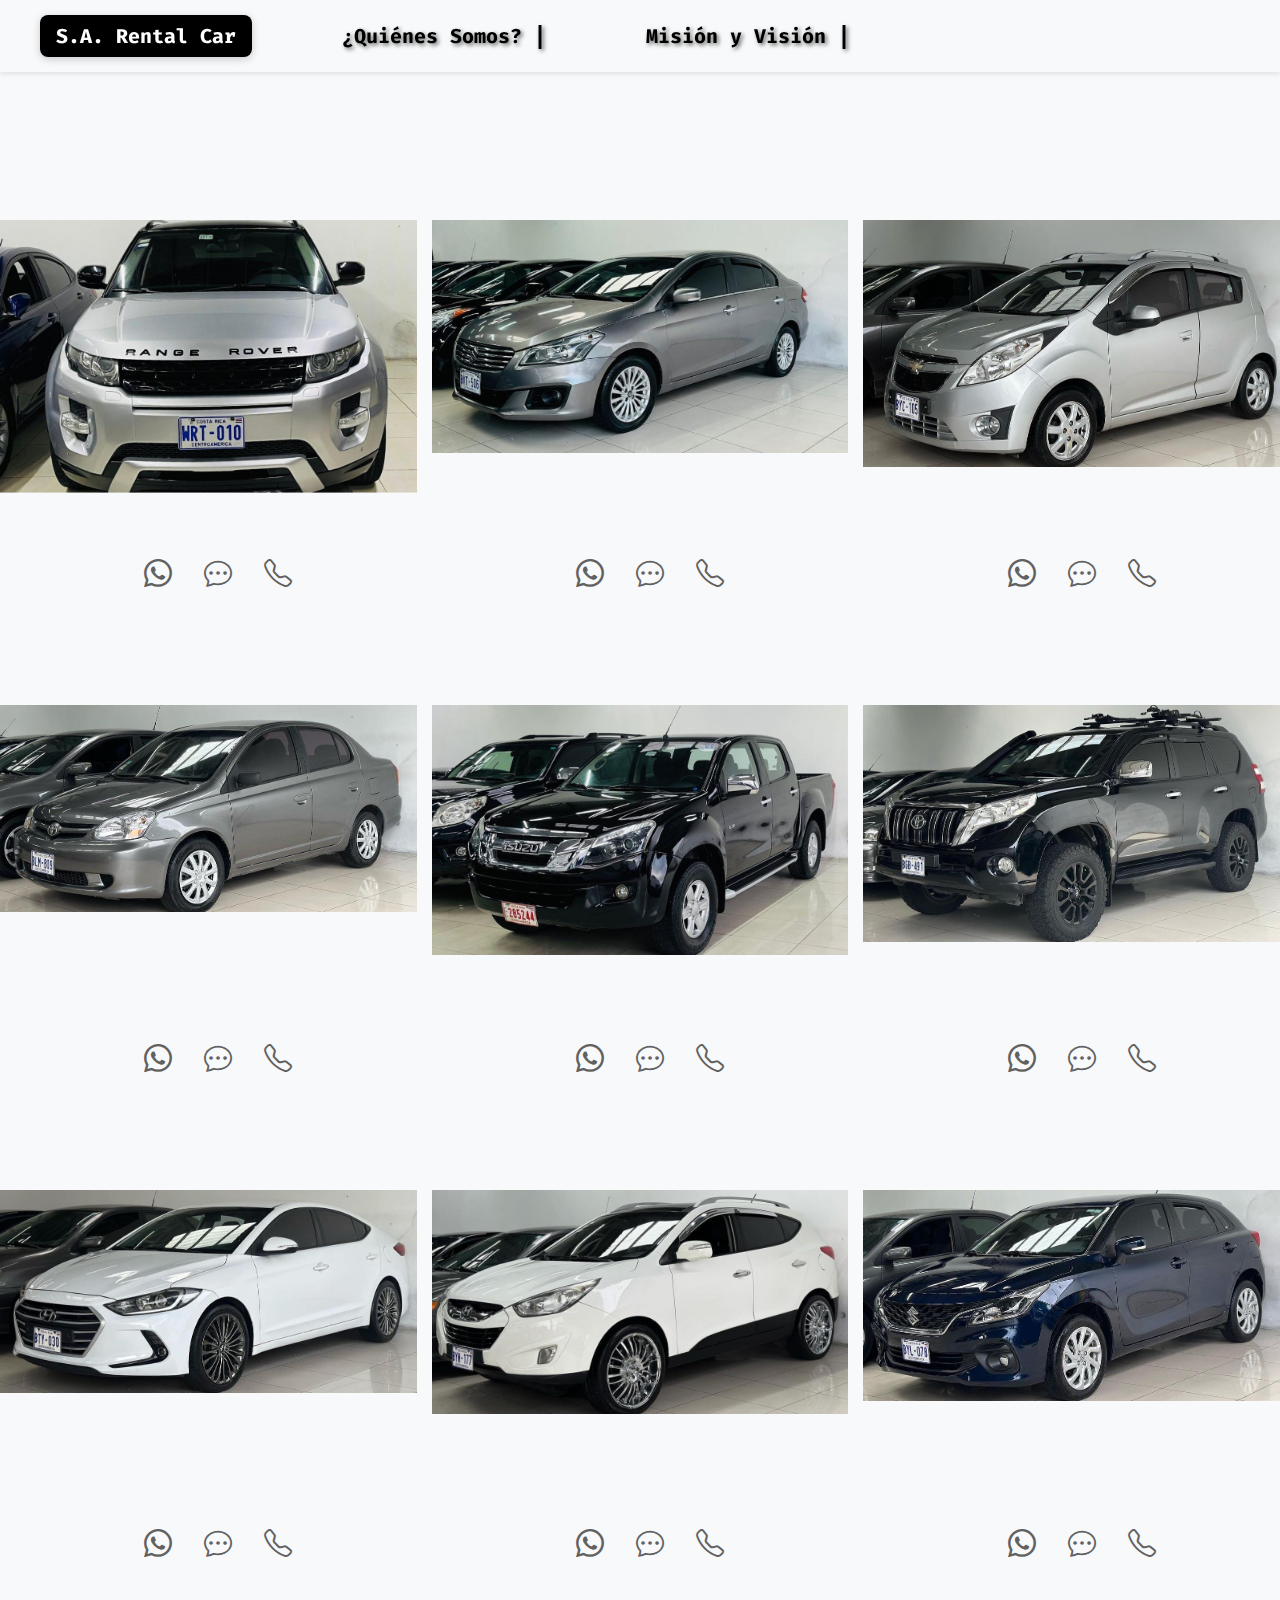
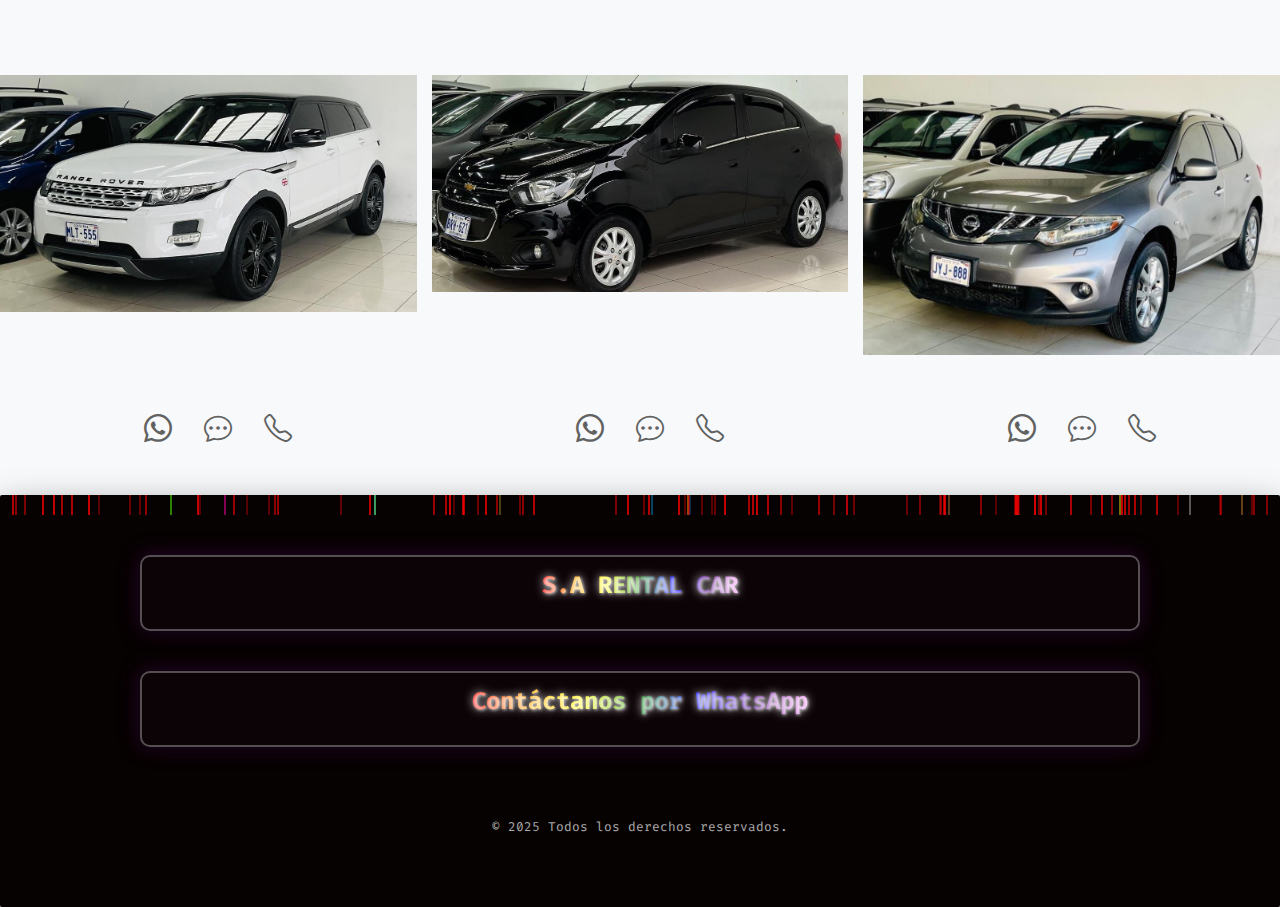
<file: index.html>
<!DOCTYPE html>
<html lang="es">
<head>
    <meta charset="UTF-8">
    <meta name="viewport" content="width=device-width, initial-scale=1.0">
    <meta name="description" content="S.A. RENTAL CAR">
    <title>S.A. RENTAL CAR</title>

    <!-- Bootstrap Icons -->
    <link href="https://cdn.jsdelivr.net/npm/bootstrap-icons@1.10.0/font/bootstrap-icons.css" rel="stylesheet">
    <!-- Bootstrap CSS -->
    <link href="https://cdn.jsdelivr.net/npm/bootstrap@5.3.0/dist/css/bootstrap.min.css" rel="stylesheet">
    <!-- Google Fonts - Fira Code -->
    <link href="https://fonts.googleapis.com/css2?family=Fira+Code:wght@400;700&display=swap" rel="stylesheet">
    <!-- Estilos personalizados -->
    <link rel="stylesheet" href="styles.css">
    <link href="https://cdn.jsdelivr.net/npm/bootstrap-icons/font/bootstrap-icons.css" rel="stylesheet">
</head>
<body>

    <section class="principal">
        <header class="navbar">
            <nav>
                <ul>
                    <li class="special-link"><a href="#">S.A. Rental Car</a></li>
                    <li><a href="./¿Quiénes Somos/index.html">¿Quiénes Somos? |</a></li>
                    <li><a href="./Misión y Visión/index.html">Misión y Visión |</a></li>
                </ul>
            </nav>
        </header>
    
        <div class="content">
            <!-- Aquí va el contenido de tu página -->
        </div>
    </section>
    
    <section class="gallery">
        <!-- Contenedor para la imagen 1 -->
        <div class="gallery-item">
            <a href="enlace1/enlace1.html">
                <picture>
                    <source srcset="images/coding.webp" type="image/webp">
                    <img src="images/coding.webp" alt="Imagen 1" class="img-fluid">
                </picture>
                <div class="overlay">
                    <h2>RANGE ROVER</h2>
                </div>
                <div class="social-icons">
                    <a href="https://api.whatsapp.com/send?phone=50662458344&text=¡Hola,%20quiero%20alquilar%20un%20carro!" target="_blank" class="social-icon">
                        <i class="bi bi-whatsapp"></i>
                    </a>
                    <a href="sms:+50662458344?body=¡Hola,%20quiero%20alquilar%20un%20carro!" class="social-icon">
                        <i class="bi bi-chat-dots"></i>
                    </a>
                    <a href="tel:+50662458344" class="social-icon">                      
                        <i class="bi bi-telephone"></i>
                    </a>
                </div>
            </a>
        </div>
    
        <!-- Contenedor para la imagen 2 -->
        <div class="gallery-item">
            <a href="enlace2/enlace1.html">
                <picture>
                    <source srcset="images/edificio2.webp" type="image/webp">
                    <img src="images/edificio2.webp" alt="Imagen 2" class="img-fluid">
                </picture>
                <div class="overlay">
                    <h2>SUZUKI CIAZ</h2>
                </div>
                <div class="social-icons">
                    <a href="" target="_blank" class="social-icon">
                        <i class="bi bi-whatsapp"></i>
                    </a>
                    <a href="sms:+50662458344?body=¡Hola,%20quiero%20alquilar%20un%20carro!" class="social-icon">
                        <i class="bi bi-chat-dots"></i>
                    </a>
                    <a href="tel:+50662458344" class="social-icon">                      
                        <i class="bi bi-telephone"></i>
                    </a>
                </div>
            </a>
        </div>

        <!-- Contenedor para la imagen 3 -->
        <div class="gallery-item">
            <a href="enlace3/enlace1.html">
                <picture>
                    <source srcset="images/edificio3.webp" type="image/webp">
                    <img src="images/edificio3.webp" alt="Imagen 3" class="img-fluid">
                </picture>
                <div class="overlay">
                    <h2>CHEVROLET SPARK</h2>
                </div>
                <div class="social-icons">
                    <a href="https://api.whatsapp.com/send?phone=50662458344&text=¡Hola,%20quiero%20alquilar%20un%20carro!" target="_blank" class="social-icon">
                        <i class="bi bi-whatsapp"></i>
                    </a>
                    <a href="sms:+50662458344?body=¡Hola,%20quiero%20alquilar%20un%20carro!" class="social-icon">
                        <i class="bi bi-chat-dots"></i>
                    </a>
                    <a href="tel:+50662458344" class="social-icon">                      
                        <i class="bi bi-telephone"></i>
                    </a>
                </div>
            </a>
        </div>

        <!-- Contenedor para la imagen 4 -->
        <div class="gallery-item">
            <a href="enlace4/enlace1.html">
                <picture>
                    <source srcset="images/edificio4.webp" type="image/webp">
                    <img src="images/edificio4.webp" alt="Imagen 4" class="img-fluid">
                </picture>
                <div class="overlay">
                    <h2>TOYOTA HECHO</h2>
                </div>
                <div class="social-icons">
                    <a href="https://api.whatsapp.com/send?phone=50662458344&text=¡Hola,%20quiero%20alquilar%20un%20carro!" target="_blank" class="social-icon">
                        <i class="bi bi-whatsapp"></i>
                    </a>
                    <a href="sms:+50662458344?body=¡Hola,%20quiero%20alquilar%20un%20carro!" class="social-icon">
                        <i class="bi bi-chat-dots"></i>
                    </a>
                    <a href="tel:+50662458344" class="social-icon">                      
                        <i class="bi bi-telephone"></i>
                    </a>
                </div>
            </a>
        </div>

        <!-- Contenedor para la imagen 5 -->
        <div class="gallery-item">
            <a href="enlace5/enlace1.html">
                <picture>
                    <source srcset="images/edificio5.webp" type="image/webp">
                    <img src="images/edificio5.webp" alt="Imagen 5" class="img-fluid">
                </picture>
                <div class="overlay">
                    <h2>ISUZU DMAX</h2>
                </div>
                <div class="social-icons">
                    <a href="https://api.whatsapp.com/send?phone=50662458344&text=¡Hola,%20quiero%20alquilar%20un%20carro!" target="_blank" class="social-icon">
                        <i class="bi bi-whatsapp"></i>
                    </a>
                    <a href="sms:+50662458344?body=¡Hola,%20quiero%20alquilar%20un%20carro!" class="social-icon">
                        <i class="bi bi-chat-dots"></i>
                    </a>
                    <a href="tel:+50662458344" class="social-icon">                      
                        <i class="bi bi-telephone"></i>
                    </a>
                </div>
            </a>
        </div>

        <!-- Contenedor para la imagen 6 -->
        <div class="gallery-item">
            <a href="enlace6/enlace1.html">
                <picture>
                    <source srcset="images/edificio6.webp" type="image/webp">
                    <img src="images/edificio6.webp" alt="Imagen 6" class="img-fluid">
                </picture>
                <div class="overlay">
                    <h2>TOYOTA LANDCRUISER</h2>
                </div>
                <div class="social-icons">
                    <a href="https://api.whatsapp.com/send?phone=50662458344&text=¡Hola,%20quiero%20alquilar%20un%20carro!" target="_blank" class="social-icon">
                        <i class="bi bi-whatsapp"></i>
                    </a>
                    <a href="sms:+50662458344?body=¡Hola,%20quiero%20alquilar%20un%20carro!" class="social-icon">
                        <i class="bi bi-chat-dots"></i>
                    </a>
                    <a href="tel:+50662458344" class="social-icon">                      
                        <i class="bi bi-telephone"></i>
                    </a>
                </div>
            </a>
        </div>

        <!-- Contenedor para la imagen 7 -->
        <div class="gallery-item">
            <a href="enlace7/enlace1.html">
                <picture>
                    <source srcset="images/edificio7.webp" type="image/webp">
                    <img src="images/edificio7.webp" alt="Imagen 7" class="img-fluid">
                </picture>
                <div class="overlay">
                    <h2>HYUNDAI ELANTRA</h2>
                </div>
                <div class="social-icons">
                    <a href="https://api.whatsapp.com/send?phone=50662458344&text=¡Hola,%20quiero%20alquilar%20un%20carro!" target="_blank" class="social-icon">
                        <i class="bi bi-whatsapp"></i>
                    </a>
                    <a href="sms:+50662458344?body=¡Hola,%20quiero%20alquilar%20un%20carro!" class="social-icon">
                        <i class="bi bi-chat-dots"></i>
                    </a>
                    <a href="tel:50662458344" class="social-icon">                      
                        <i class="bi bi-telephone"></i>
                    </a>
                </div>
            </a>
        </div>

        <!-- Contenedor para la imagen 8 -->
        <div class="gallery-item">
            <a href="enlace8/enlace1.html">
                <picture>
                    <source srcset="images/edificio8.webp" type="image/webp">
                    <img src="images/edificio8.webp" alt="Imagen 8" class="img-fluid">
                </picture>
                <div class="overlay">
                    <h2>HYUNDAI TUCSON</h2>
                </div>
                <div class="social-icons">
                    <a href="https://api.whatsapp.com/send?phone=50662458344&text=¡Hola,%20quiero%20alquilar%20un%20carro!" target="_blank" class="social-icon">
                        <i class="bi bi-whatsapp"></i>
                    </a>
                    <a href="sms:+50662458344?body=¡Hola,%20quiero%20alquilar%20un%20carro!" class="social-icon">
                        <i class="bi bi-chat-dots"></i>
                    </a>
                    <a href="tel:+50662458344" class="social-icon">                      
                        <i class="bi bi-telephone"></i>
                    </a>
                </div>
            </a>
        </div>

        <!-- Contenedor para la imagen 9 -->
        <div class="gallery-item">
            <a href="enlace9/enlace1.html">
                <picture>
                    <source srcset="images/edificio9.webp" type="image/webp">
                    <img src="images/edificio9.webp" alt="Imagen 9" class="img-fluid">
                </picture>
                <div class="overlay">
                    <h2>SUZUKI BALENO</h2>
                </div>
                <div class="social-icons">
                    <a href="https://api.whatsapp.com/send?phone=50662458344&text=¡Hola,%20quiero%20alquilar%20un%20carro!" target="_blank" class="social-icon">
                        <i class="bi bi-whatsapp"></i>
                    </a>
                    <a href="sms:+50662458344?body=¡Hola,%20quiero%20alquilar%20un%20carro!" class="social-icon">
                        <i class="bi bi-chat-dots"></i>
                    </a>
                    <a href="tel:+50662458344" class="social-icon">                      
                        <i class="bi bi-telephone"></i>
                    </a>
                </div>
            </a>
        </div>

        <!-- Contenedor para la imagen 10 -->
        <div class="gallery-item">
            <a href="enlace10/enlace1.html">
                <picture>
                    <source srcset="images/edificio10.webp" type="image/webp">
                    <img src="images/edificio10.webp" alt="Imagen 10" class="img-fluid">
                </picture>
                <div class="overlay">
                    <h2>RANGE ROVER</h2>
                </div>
                <div class="social-icons">
                    <a href="https://api.whatsapp.com/send?phone=50662458344&text=¡Hola,%20quiero%20alquilar%20un%20carro!" target="_blank" class="social-icon">
                        <i class="bi bi-whatsapp"></i>
                    </a>
                    <a href="sms:+50662458344?body=¡Hola,%20quiero%20alquilar%20un%20carro!" class="social-icon">
                        <i class="bi bi-chat-dots"></i>
                    </a>
                    <a href="tel:+50662458344" class="social-icon">                      
                        <i class="bi bi-telephone"></i>
                    </a>
                </div>
            </a>
        </div>

        <!-- Contenedor para la imagen 11 -->
        <div class="gallery-item">
            <a href="enlace11/enlace1.html">
                <picture>
                    <source srcset="images/edificio11.webp" type="image/webp">
                    <img src="images/edificio11.webp" alt="Imagen 9" class="img-fluid">
                </picture>
                <div class="overlay">
                    <h2>CHEVROLET BEAT</h2>
                </div>
                <div class="social-icons">
                    <a href="https://api.whatsapp.com/send?phone=50662458344&text=¡Hola,%20quiero%20alquilar%20un%20carro!" target="_blank" class="social-icon">
                        <i class="bi bi-whatsapp"></i>
                    </a>
                    <a href="sms:+50662458344?body=¡Hola,%20quiero%20alquilar%20un%20carro!" class="social-icon">
                        <i class="bi bi-chat-dots"></i>
                    </a>
                    <a href="tel:+50662458344" class="social-icon">                      
                        <i class="bi bi-telephone"></i>
                    </a>
                </div>
            </a>
        </div>

        <!-- Contenedor para la imagen 12 -->
        <div class="gallery-item">
            <a href="enlace12/enlace1.html">
                <picture>
                    <source srcset="images/edificio12.webp" type="image/webp">
                    <img src="images/edificio12.webp" alt="Imagen 9" class="img-fluid">
                </picture>
                <div class="overlay">
                    <h2>NYSSAN MURANO</h2>
                </div>
                <div class="social-icons">
                    <a href="https://api.whatsapp.com/send?phone=50662458344&text=¡Hola,%20quiero%20alquilar%20un%20carro!" target="_blank" class="social-icon">
                        <i class="bi bi-whatsapp"></i>
                    </a>
                    <a href="sms:+50662458344?body=¡Hola,%20quiero%20alquilar%20un%20carro!" class="social-icon">
                        <i class="bi bi-chat-dots"></i>
                    </a>
                    <a href="tel:+50662458344" class="social-icon">                      
                        <i class="bi bi-telephone"></i>
                    </a>
                </div>
            </a>
        </div>
    </section>

    <!DOCTYPE html>
<html lang="es">
<head>
    <meta charset="UTF-8">
    <meta name="viewport" content="width=device-width, initial-scale=1.0">
    <title>Efecto de Lluvia en el Footer</title>
    <link rel="stylesheet" href="styles.css">  <!-- Asegúrate de tener el archivo CSS -->
</head>
<body>
    <!-- Contenedor principal -->
    <div id="footer">
        <div class="footer-section">
            <p>S.A RENTAL CAR</p>
        </div>

        <div class="footer-section">
            <p><a href="https://api.whatsapp.com/send?phone=+50662458344&text=¡Hola,%20quiero%20alquilar%20un%20carro!" target="_blank" style="text-decoration: none; color: inherit;">Contáctanos por WhatsApp</a></p>
        </div>
        
        

        <div class="footer-bottom">
            <p>© 2025 Todos los derechos reservados.</p>
        </div>
    </div>

    <script src="script.js"></script>  <!-- Asegúrate de tener el archivo JS -->
</body>
</html>
</file>
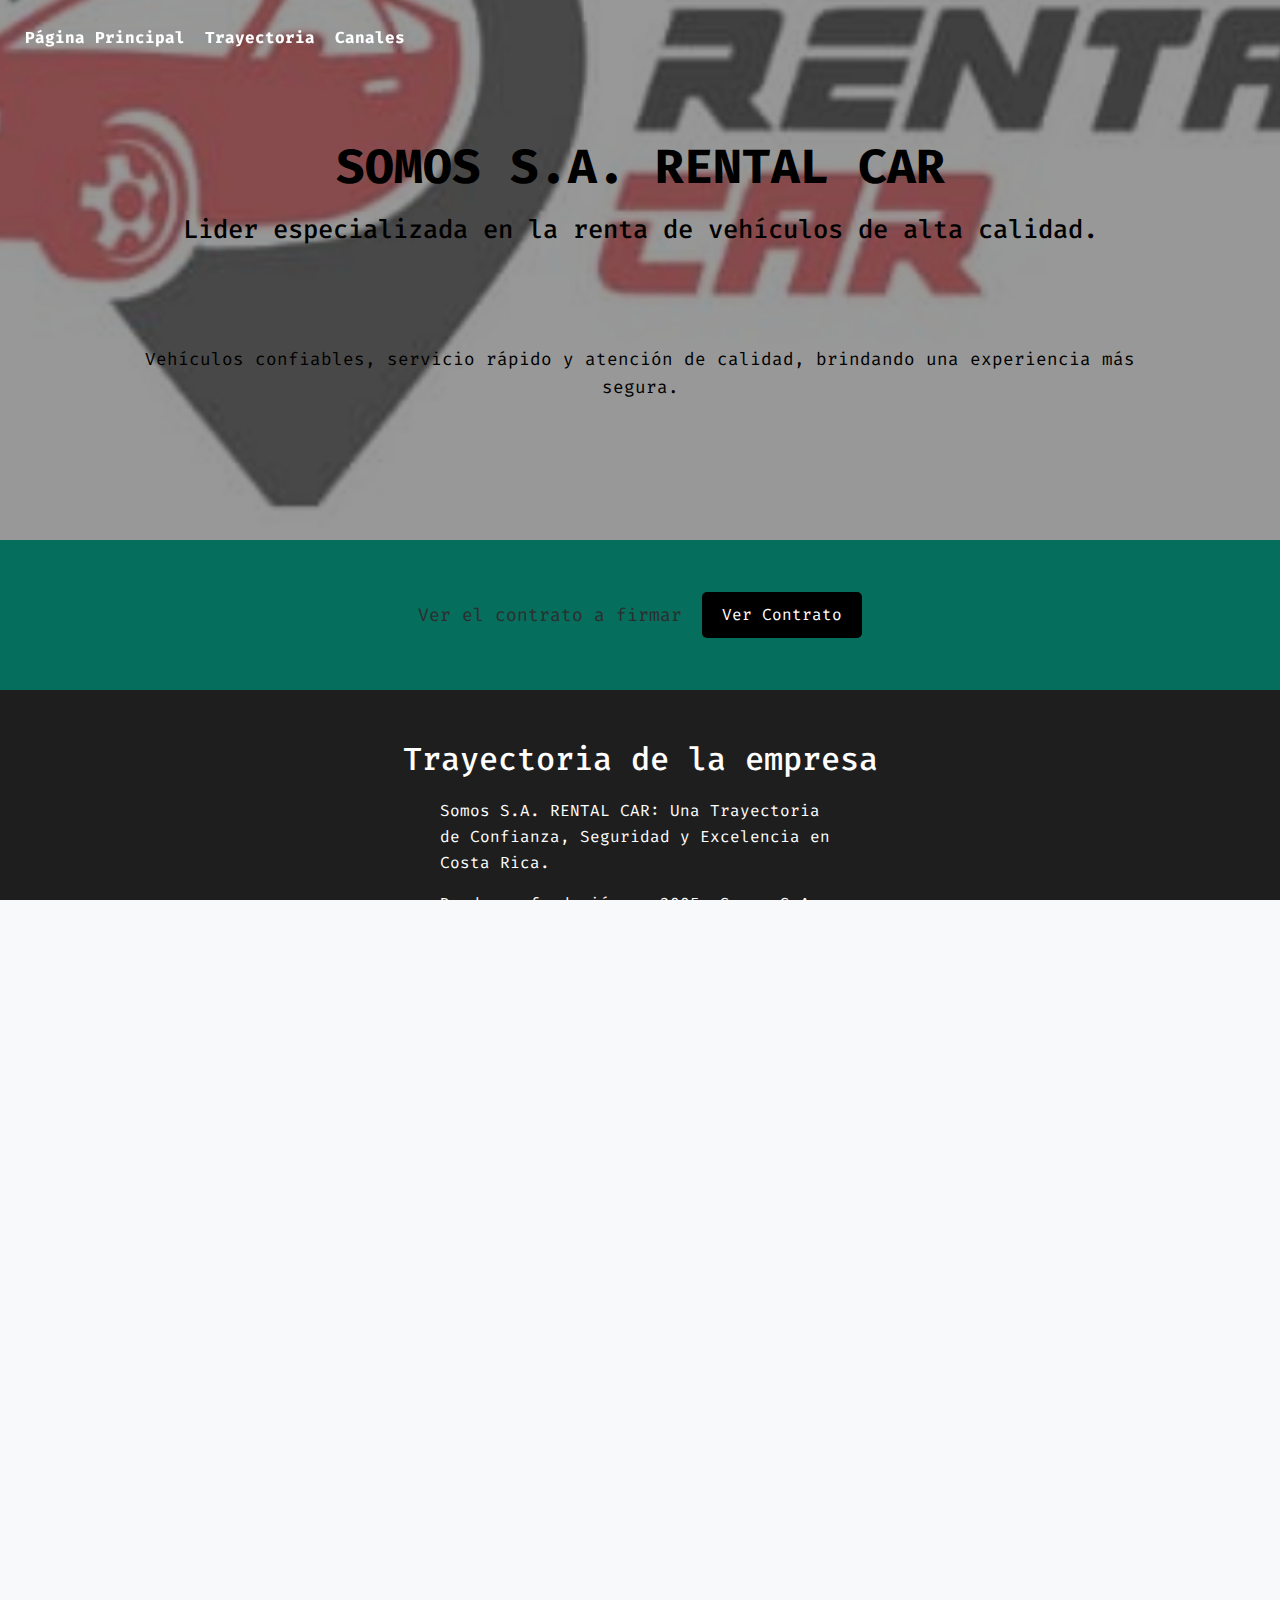
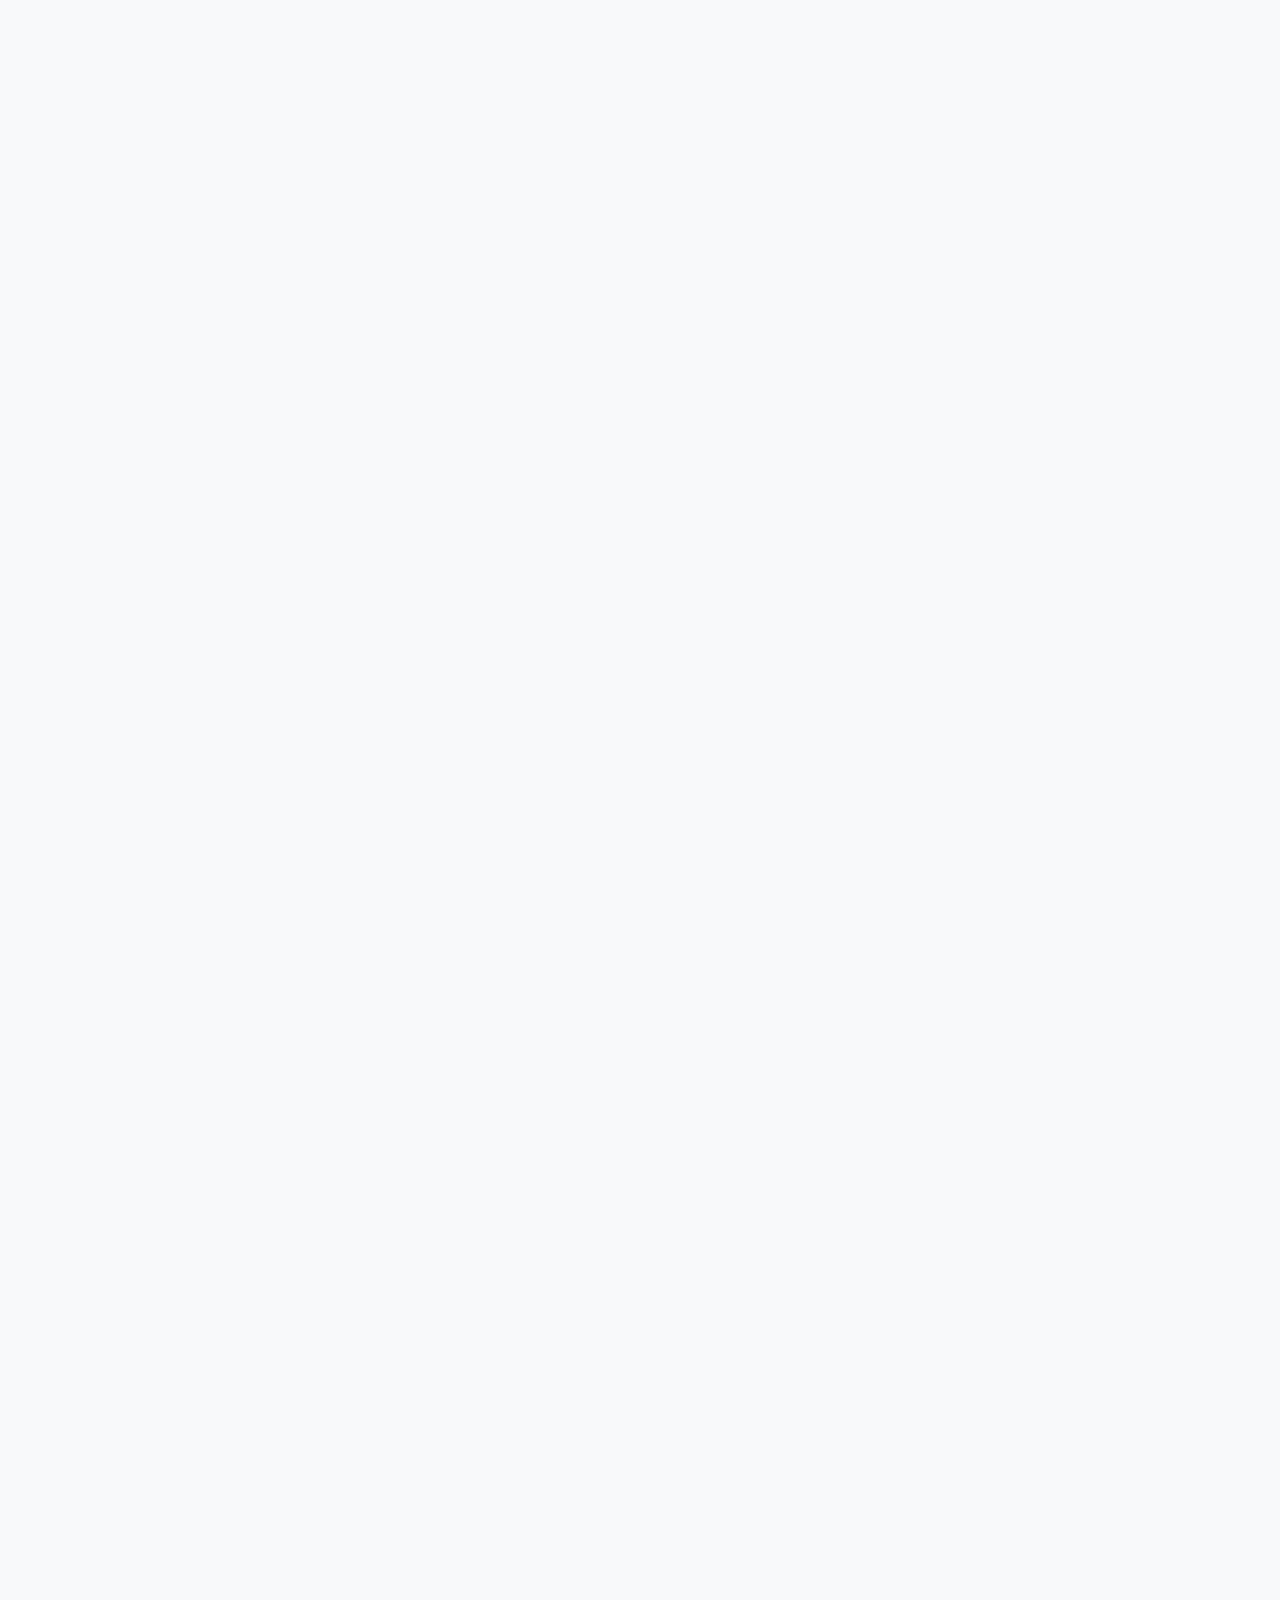
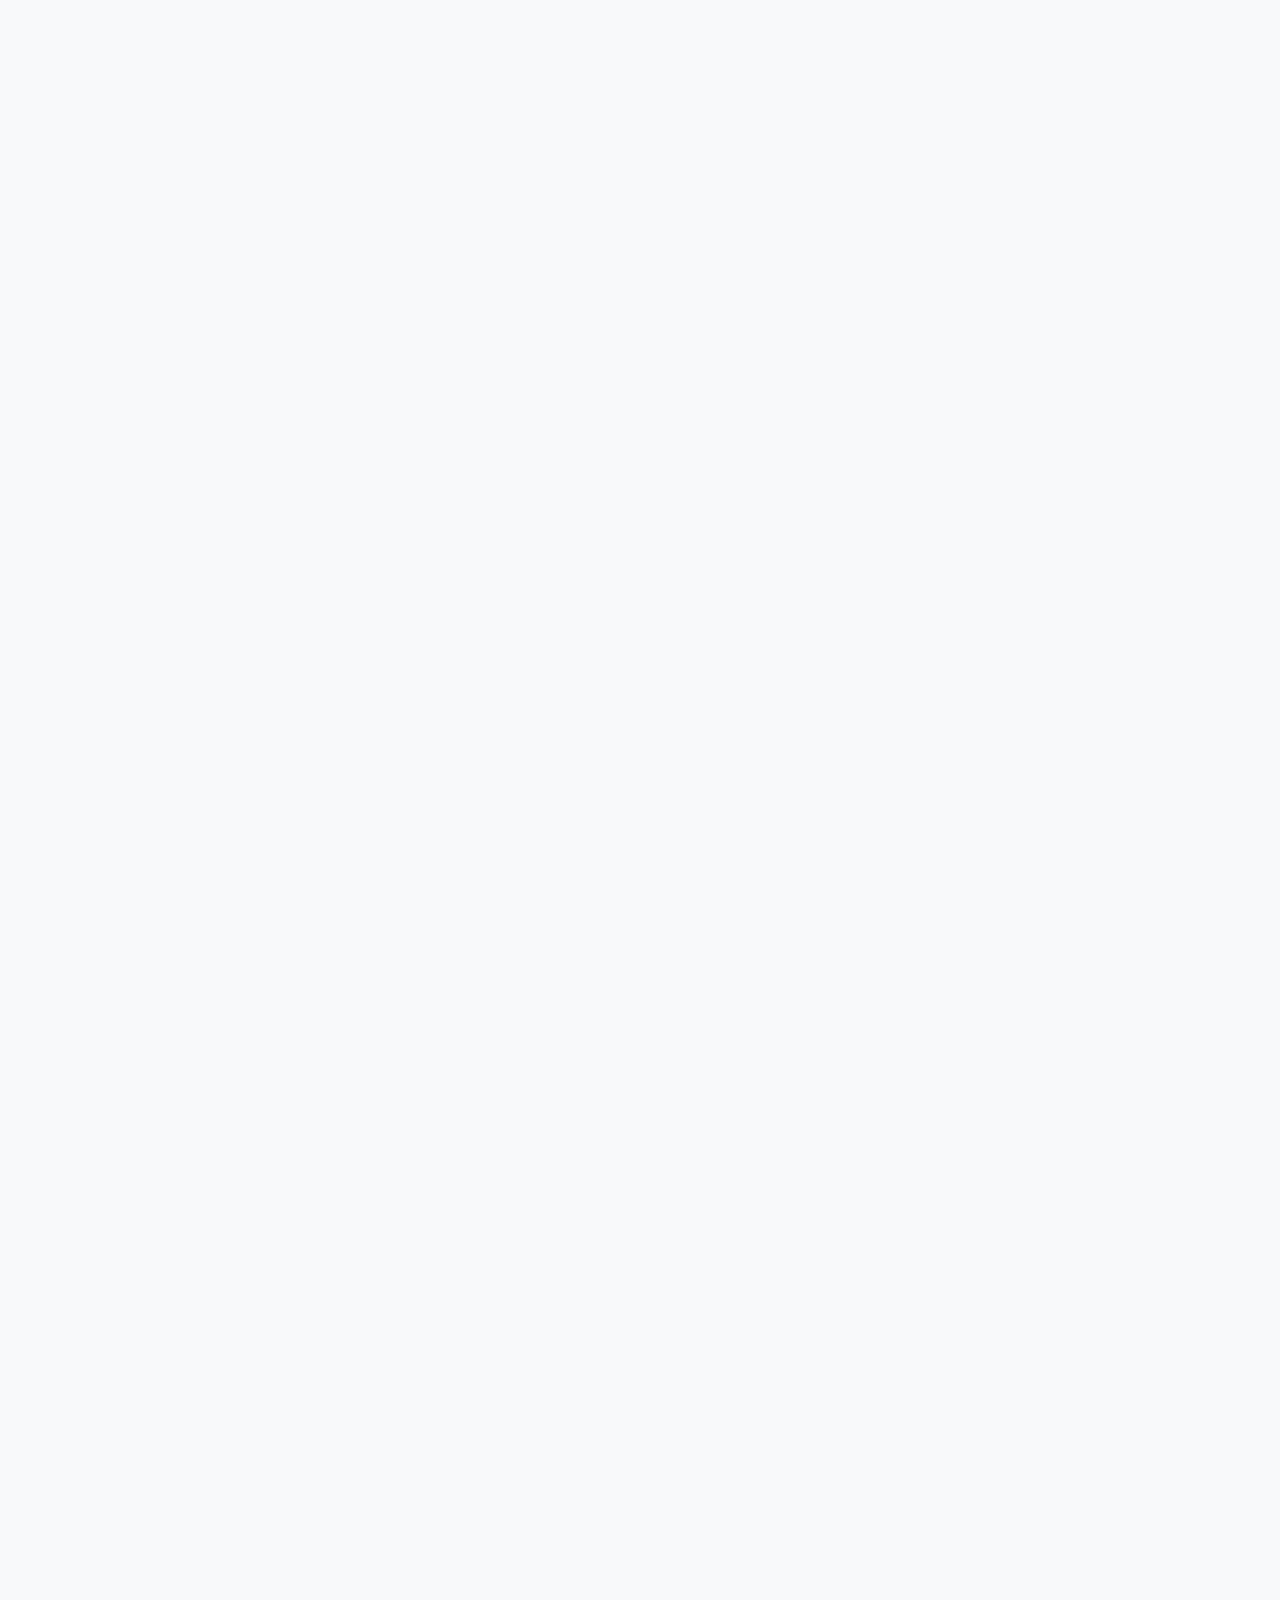
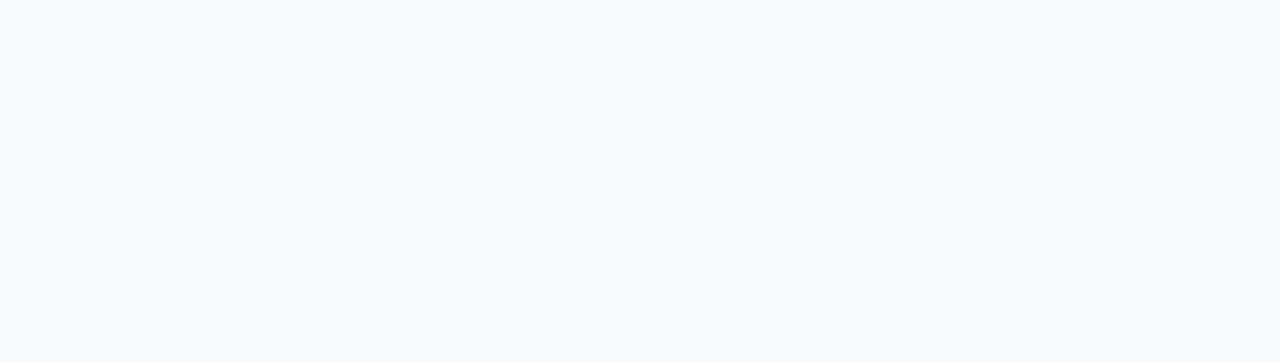
<file: ¿Quiénes Somos/index.html>
<!DOCTYPE html>
<html lang="es">
<head>
    <meta charset="UTF-8">
    <meta name="viewport" content="width=device-width, initial-scale=1.0">
    <meta name="description" content="S.A RENTAL CAR ALQUILER DE VEHICULOS">
    <title>S.A. RENTAL CAR</title>
    <link href="https://stackpath.bootstrapcdn.com/bootstrap/5.1.3/css/bootstrap.min.css" rel="stylesheet">
    <script src="https://stackpath.bootstrapcdn.com/bootstrap/5.1.3/js/bootstrap.bundle.min.js"></script>
    <link href="https://cdn.jsdelivr.net/npm/bootstrap-icons@1.10.0/font/bootstrap-icons.css" rel="stylesheet">
    <link href="https://cdn.jsdelivr.net/npm/bootstrap@5.3.0/dist/css/bootstrap.min.css" rel="stylesheet">
    <link href="https://cdn.jsdelivr.net/npm/bootstrap-icons@1.10.3/font/bootstrap-icons.css" rel="stylesheet">
    <link href="https://fonts.googleapis.com/css2?family=Fira+Code:wght@400;700&display=swap" rel="stylesheet">
    <link rel="stylesheet" href="https://cdn.jsdelivr.net/npm/bootstrap-icons@1.10.5/font/bootstrap-icons.css">

    <link rel="stylesheet" href="styles.css">
</head>
<body>
    

    <section class="hero">
        <header>
            <nav>
                <ul>
                    <li><a href="../index.html">Página Principal</a></li>
                    <li><a href="#about-me">Trayectoria</a></li>
                    <li><a href="#publicidad">Canales</a></li>
                </ul>
            </nav>
        </header>
    
        <!-- Contenedor para la imagen de fondo -->
        <div class="hero-background"></div>
    
        <!-- Contenido de la hero -->
        <div class="hero-content">
            <h1>Somos S.A. RENTAL CAR</h1>
            <h2>Lider especializada en la renta de vehículos de alta calidad.</h2>
            <br>
            <br>
            <br>
            <p>Vehículos confiables, servicio rápido y atención de calidad, brindando una experiencia más segura.</p>
        </div>
    </section>

    
    <section class="separator">
        <div class="content-container">
            <p>Ver el contrato a firmar</p>
            <a href="../Contrato.pdf" target="_blank" class="cta-button">Ver Contrato</a>
        </div>
    </section>
        

    <!--Por alguna extraña razón, el vídeo debo ponerlo 2 veces para que funcione, por lo que lo añado a continuación y luego con CSS lo oculto (solución temporal)-->



    <section id="about-me">
        <h2>Trayectoria de la empresa</h2>
        <div class="about-content">
        
            <div class="about-text">
                <p>Somos S.A. RENTAL CAR: Una Trayectoria de Confianza, Seguridad y Excelencia en Costa Rica.</p>
                <p>Desde su fundación en 2005, Somos S.A. RENTAL CAR ha sido un referente en el mercado de alquiler de vehículos en Costa Rica, consolidándose como una de las empresas líderes en el sector. Con sede en la capital, San José. Nuestra misión ha sido siempre ofrecer a nuestros clientes una experiencia única, brindando vehículos de alta calidad y un servicio excepcional en cada alquiler. Desde el principio, nos comprometimos a ofrecer vehículos confiables que garantizan seguridad y comodidad, adaptándonos a las necesidades de nuestros clientes. Ya sea que necesiten un automóvil compacto para desplazamientos urbanos, un vehículo de lujo para una ocasión especial o una 4x4 de alta gama para explorar los paisajes más remotos de Costa Rica, Somos S.A. RENTAL CAR tiene la opción perfecta. Nuestra clave de éxito radica en la atención personalizada, con un equipo altamente capacitado que ofrece un servicio rápido y eficiente. Nuestro personal está disponible las 24 horas del día, los 7 días de la semana, para garantizar que nuestros clientes siempre tengan acceso a un servicio de calidad en cualquier momento que lo necesiten. Esto ha sido fundamental para construir una relación de confianza con nuestros usuarios, quienes saben que pueden contar con nosotros para asegurar una experiencia de viaje más segura y cómoda.</p>
                <p> Para brindar un nivel adicional de tranquilidad, ofrecemos seguros completos con cada alquiler, adaptados a las necesidades de cada cliente. Nuestro seguro incluye cobertura de daños a terceros, robo, accidentes personales y daños al vehículo. Además, ofrecemos opciones adicionales de seguro de protección por colisión (CDW), seguro de robo y protección contra daños a los neumáticos, todo con condiciones claras y transparentes, para que nuestros clientes puedan disfrutar de su viaje sin preocupaciones. El compromiso de Somos S.A. RENTAL CAR con la seguridad y confianza ha sido siempre una prioridad. Nos aseguramos de que todos nuestros vehículos estén perfectamente asegurados, para que nuestros clientes puedan conducir con total paz mental mientras exploran el país. Hoy en día, Somos S.A. RENTAL CAR sigue siendo sinónimo de calidad, confiabilidad y excelencia en el servicio. Nos sentimos orgullosos de ser la opción preferida por turistas y locales por igual, y seguimos trabajando día a día para ofrecer la mejor experiencia de alquiler de vehículos en San José y en todo el país. </p>
               

            </div>
        </div>
    </section>
    
    


   <section id="referencias-alumnos">
        <h2>Referencias</h2>
        <div class="opiniones-container">
            <a href="" target="_blank" class="opinión">
                <img src="images/wec.jpeg" alt="Foto de Alumno 1" class="foto-alumno">
                <h3>María González (Visitante local de San José)</h3>
                <p>Necesitaba un vehículo de alquiler para un viaje de negocios en San José y no pude haber estado más satisfecha con el servicio. La atención fue excepcional, el personal fue muy amable y me ayudaron a elegir el coche perfecto para mis necesidades. Sin duda, seguiré utilizando sus servicios cada vez que necesite un alquiler aquí en Costa Rica.</p>
            </a>
    
            <a href="" target="_blank" class="opinión">
                <img src="images/qrexaa.jpeg" alt="Foto de Alumno 1" class="foto-alumno">
                <h3>Carlos Martínez (Turista en Costa Rica)</h3>
                <p>“¡Increíble experiencia! Alquilé un auto de lujo para una ocasión especial en Costa Rica, y todo estuvo perfecto. El coche era impresionante, y el servicio al cliente fue excepcional. Me dieron toda la información sobre los seguros y opciones adicionales, lo que me permitió disfrutar del viaje sin preocupaciones.”</p>
            </a>
    
            <a href="" target="_blank" class="opinión">
                <img src="images/qrexwqq.jpeg" alt="Foto de Alumno 1" class="foto-alumno">
                <h3>Ricardo Fernández (Turista en Costa Rica)</h3>
                <p>“Mi experiencia con S.A. RENTAL CAR fue fantástica. Alquilé un auto compacto para recorrer la ciudad y los alrededores, y el coche estuvo perfecto. Me gustó mucho que ofrecieran seguros completos, lo que me dio mucha tranquilidad durante el viaje.”</p>
            </a>
    
            <!-- Separador arcoíris metálico -->
            <div id="separador"></div>
    
            <a href="" target="_blank" class="opinión">
                <img src="images/qrex.jpeg" alt="Foto de Alumno 1" class="foto-alumno">
                <h3>Andrea Pérez (Turista en Costa Rica)</h3>
                <p>“Estuve buscando una empresa de alquiler confiable en Costa Rica y S.A. RENTAL CAR superó todas mis expectativas. El coche que alquilé estaba impecable, y el proceso de devolución fue sencillo y rápido. Lo mejor de todo fue la atención personalizada que recibí. ¡Recomiendo este servicio a todos los que visitan Costa Rica!”</p>
            </a>
    
            <a href="" target="_blank" class="opinión">
                <img src="images/quehace.jpeg" alt="Foto de Alumno 1" class="foto-alumno">
                <h3>Laura Hernández (Cliente habitual de Costa Rica)</h3>
                <p>“Como residente local, he utilizado varias veces los servicios de S.A. RENTAL CAR, y siempre he quedado más que satisfecha. Ofrecen vehículos de excelente calidad, siempre bien mantenidos, y lo mejor es su disponibilidad las 24 horas. Es un servicio confiable y accesible que hace que cualquier viaje dentro de Costa Rica sea más fácil y seguro.”</p>
            </a>
    
          
    
            <a href="" target="_blank" class="opinión oculta">
                <img src="images/quehacesasass.jpeg" alt="Foto de Alumno 2" class="foto-alumno">
                <h3>Carlos Méndez (Usuario habitual de Costa Rica)</h3>
                <p>“He usado los servicios de S.A. RENTAL CAR durante mis viajes en Costa Rica, y nunca me han decepcionado. Los coches están siempre en óptimas condiciones, y la atención al cliente es excelente. La disponibilidad las 24 horas es crucial para mi comodidad y la de mi familia.”</p>
            </a>
    
            <a href="" target="_blank" class="opinión oculta">
                <img src="images/quehacesas.jpeg" alt="Foto de Alumno 3" class="foto-alumno">
                <h3>María González (Residente y cliente recurrente en Costa Rica)</h3>
                <p>“Siempre elijo S.A. RENTAL CAR para mis necesidades de transporte en Costa Rica. Sus autos siempre están en perfectas condiciones y la atención al cliente es insuperable. Además, su servicio 24/7 me da la flexibilidad que necesito para mis viajes dentro de este hermoso país.”</p>
            </a>
           
        </div>
        <button id="ver-mas" style="display: none;">Ver más</button>
        <button id="ver-menos" style="display: none;">Ver menos</button>
    </section>







    <section id="publicidad">
        <img src="yo.jpg" alt="Ícono" class="icono">
        <h2>S.A. RENTAL CAR tiene una trayectoria sólida en Costa Rica, implementamos  políticas empresariales que fortalecen nuestra reputación y aseguren la satisfacción del cliente. </h2>
        <p>
            Política de Calidad y Mantenimiento de Vehículos.<br><br>
            Política de Atención al Cliente.<br><br>
            Política de Seguridad y Seguros.<br><br>
            Política de Precios Transparentes.<br><br>
            Política de Responsabilidad Ambiental.<br><br>
        </p>
       
        </div>
        


</section>
 <div class="separator-negro"></div>
    
    
    <footer class="text-white">
        <div class="container">
            <div class="row">
                <div class="col-4 text-start">
                    <p>&copy; 2025 - Todos los derechos reservados</p>
                </div>
                
                <div class="col-4 text-end">
                    <p style="color: white; font-weight: bold;">
			            Powered By 
			              S.A. RENTAL CAR 
			            </a>
		            </p>
                </div>
            </div>
        </div>
        <!-- Efecto de olas -->
        <div class="wave-container">
            <div class="wave wave1"></div>
            <div class="wave wave2"></div>
        </div>
    </footer>

    <script src="../ver-mas.js"></script> 

</body>
</html>

<style>
    /* Aquí pega el código CSS que te di arriba */
    </style>
</file>
<file: styles.css>
/* Navbar izquierda y derecha */
.navbar-left,
.navbar-right {
    display: flex;
    gap: 20px;
    position: relative; /* Agregado para posicionar el dropdown relativo al li */
    list-style-type: none; /* Elimina los puntos */
}

/* Estilo para los enlaces */
.navbar a {
    color: #333;
    text-decoration: none;
    padding: 5px 10px;
    transition: color 0.3s ease;
}

.navbar a:hover {
    color: #f0db4f; /* Color amarillo en hover */
}

/* Estilos para el elemento central */
.navbar-center {
    background-color: #000;
    padding: 25px 15px;
}

.navbar-center a {
    color: #291010;
    font-size: 1.2em;
    font-weight: bold;
    text-decoration: none;
}

.dropdown {
    display: none;
    position: absolute;
    background-color: #ffffff;
    padding: 10px 0;
    list-style: none;
    top: 100%; /* Mantiene el dropdown justo debajo del enlace */
    left: 0; /* Alineación a la izquierda del li */
    width: max-content;
    box-shadow: 0 4px 8px rgba(0, 0, 0, 0.2);
    z-index: 1000;
}

.dropdown li {
    padding: 10px;
}

.dropdown li h4 {
    margin: 0; /* Elimina el margen por defecto */
    font-size: 1.1em; /* Tamaño de fuente para los subtítulos */
    color: #333; /* Color del texto */
}

.dropdown li p {
    margin: 5px 0 10px; /* Espaciado alrededor de los párrafos */
    font-size: 0.9em; /* Tamaño de fuente para los párrafos */
    color: #555; /* Color del texto */
}


.dropdown-img {
    width: 500px; /* Ajusta el tamaño de la imagen según sea necesario */
    height: auto; /* Mantiene la proporción de la imagen */
    margin: 10px auto; /* Centramos la imagen */
    display: block; /* Aseguramos que la imagen se muestre en una nueva línea */
}

.dropdown a {
    color: #000000;
    padding: 5px 15px;
    white-space: nowrap;
    display: block;
    text-decoration: none;
}

/* Mostrar el menú desplegable en hover */
.navbar-left li:hover .dropdown,
.navbar-right li:hover .dropdown {
    display: block;
}

.gallery {
    display: flex;
    flex-wrap: wrap;
    width: 100%;
    margin-top: 60px; /* Para que la galería no quede debajo del header */
}

.gallery-item {
    position: relative;
    width: 33.33%;
    height: 300px;
    overflow: hidden;
    transition: transform 0.3s ease-in-out;
}

.gallery-item img {
    width: 100%;
    height: 100%;
    object-fit: cover;
    transition: transform 0.3s ease-in-out;
}

/* Efecto de zoom en hover */
.gallery-item:hover img {
    transform: scale(1.1);
}

/* Overlay para el texto */
.overlay {
    position: absolute;
    top: 0;
    left: 0;
    width: 100%;
    height: 100%;
    background: rgba(0, 0, 0, 0.5);
    color: #fff;
    display: flex;
    flex-direction: column;
    justify-content: center;
    align-items: center;
    text-align: center;
    opacity: 0;
    transition: opacity 0.3s ease-in-out;
    padding: 10px;
}

.overlay h2 {
    font-size: 1.5em;
    margin: 0;
}

.overlay p {
    font-size: 1em;
    margin-top: 10px;
    line-height: 1.4;
    max-width: 80%;
    color: #e0e0e0; /* Color más claro para diferenciar del título */
}

/* Mostrar overlay en hover */
.gallery-item:hover .overlay {
    opacity: 1;
}







/* Estilos para el footer */
footer {
    background-color: #111;
    color: #fff;
    padding: 20px 0;
    text-align: center;
    font-family: Arial, sans-serif;
}

.footer-content {
    display: flex;
    justify-content: space-around;
    align-items: flex-start;
    flex-wrap: wrap;
    padding: 20px;
    max-width: 1000px;
    margin: auto;
}

.footer-section {
    margin: 10px;
    width: 30%;
}

.footer-section h3 {
    font-size: 1.2em;
    margin-bottom: 10px;
    color: #ffffff; /* Color amarillo */
}

.footer-section p {
    font-size: 0.9em;
    line-height: 1.5;
}

/* Iconos de redes sociales */
.social-icons {
    display: flex;
    justify-content: center;
    gap: 15px;
}

.social-icons a img {
    width: 24px;
    height: 24px;
    filter: invert(100%); /* Hace que los iconos sean blancos */
    transition: transform 0.3s ease;
}

.social-icons a img:hover {
    transform: scale(1.2);
}

/* Footer inferior */
.footer-bottom {
    background-color: #111;
    padding: 10px;
    color: #aaa;
    font-size: 0.8em;
}

.footer-bottom p {
    margin: 0;
}

@media (max-width: 768px) {
    /* Estilos para dispositivos móviles */
    
    .gallery {
        display: flex;
        flex-wrap: wrap;
        width: 100%;
        margin-top: 80px; /* Asegúrate de que la galería no se superponga al header */
    }

    /* Otros estilos existentes */
    header {
        padding: 10px 5px; /* Reduce el padding en móviles */
    }

    .navbar {
        flex-direction: column; /* Cambia la dirección a columna */
        align-items: center; /* Centra los elementos horizontalmente */
        padding: 10px; /* Reduce el padding */
        text-align: center; /* Centra el texto dentro del navbar */
    }

    .navbar-left, .navbar-right {
        flex-direction: column; /* Cambia la dirección a columna */
        gap: 10px; /* Reduce el espacio entre los enlaces */
        width: 100%; /* Asegura que ocupen todo el ancho */
    }

    .navbar-left a, .navbar-right a {
        width: 100%; /* Cada enlace ocupa el 100% del ancho disponible */
        text-align: center; /* Centra el texto de los enlaces */
    }

    .navbar-center {
        padding: 15px 10px; /* Reduce el padding */
        text-align: center; /* Centra el texto */
    }

    .gallery-item {
        width: 100%; /* Cada galería ocupa el 100% en móviles */
        height: auto; /* Altura automática para mantener proporción */
    }

    .footer-section {
        width: 100%; /* Hace que las secciones del footer ocupen el 100% */
        margin-bottom: 20px; /* Añade espacio entre las secciones */
    }

    .footer-content {
        flex-direction: column; /* Cambia la dirección a columna */
        align-items: center; /* Centra las secciones */
    }

    .social-icons {
        flex-direction: row; /* Alinea iconos en fila */
        gap: 10px; /* Espacio más pequeño entre iconos */
    }

    .dropdown-img {
        width: 100%; /* Ajusta el tamaño de la imagen */
    }

    .overlay h2 {
        font-size: 1.2em; /* Tamaño de fuente más pequeño para móviles */
    }

    .overlay p {
        font-size: 0.9em; /* Tamaño de fuente más pequeño para móviles */
    }
}

/* Estilos generales */
body {
    font-family: 'Arial', sans-serif;
    margin: 0;
    padding: 0;
    background-color: #f4f4f4;
    color: #333;
}

/* Estilos para el contenedor principal */
.principal {
    padding-top: 25px; /* Añadimos espacio para el encabezado fijo */
}













/* Estilos para los elementos del menú */
.navbar nav ul {
    list-style: none;
    display: flex;
    justify-content: center; /* Centra los elementos en la barra */
    padding: 0;
    margin: 0;
    width: 100%; /* Hace que el contenedor de los enlaces ocupe todo el ancho */
}

.navbar nav ul li {
    margin: 0 15px; /* Espaciado entre los elementos del menú */
}



/* Efecto hover para los enlaces del menú */
.navbar nav ul li a:hover {
    color: #ff6347; /* Un color suave para cuando se pasa el cursor */
}

/* Estilos para las pantallas pequeñas */
@media (max-width: 768px) {
    .navbar nav ul {
        flex-direction: column; /* El menú se vuelve vertical en pantallas pequeñas */
        align-items: center; /* Centra los elementos */
    }

    .navbar nav ul li {
        margin: 10px 0; /* Espaciado vertical */
    }

    .navbar nav ul li a {
        font-size: 16px; /* Reducir el tamaño del texto en pantallas pequeñas */
    }
}



/* Estilo para la lista de navegación */
.navbar nav ul {
    list-style: none;
    display: flex;
    justify-content: center;  /* Centra los elementos horizontalmente */
    align-items: center;  /* Centra los elementos verticalmente */
    padding: 0;
    margin: 0;
    width: 100%;  /* Ocupa todo el ancho */
}

/* Estilo para cada item en la lista */
.navbar nav ul li {
    margin: 0 20px;  /* Espaciado entre los elementos */
}


/* Efecto hover en los enlaces */
.navbar nav ul li a:hover {
    color: #ff6347;  /* Cambio de color al pasar el cursor */
}

/* Estilo especial para el enlace 'Sobre Mí' */
.navbar nav ul .special-link a {
    background-color: #000000;  /* Fondo color distintivo */
    padding: 8px 16px;  /* Relleno alrededor del texto */
    border-radius: 8px;  /* Bordes redondeados */
    font-weight: bold;  /* Texto en negrita */
    color: white;  /* Color del texto */
    box-shadow: 0 2px 8px rgba(0, 0, 0, 0.2);  /* Sombra suave para resaltar */
    transition: transform 0.3s ease, box-shadow 0.3s ease;  /* Efecto de transformación y sombra */
}

/* Efecto hover para el enlace especial 'Sobre Mí' */
.navbar nav ul .special-link a:hover {
    transform: scale(1.05);  /* Efecto de zoom al pasar el cursor */
    box-shadow: 0 4px 12px rgba(0, 0, 0, 0.3);  /* Sombra más pronunciada */
}

/* Estilos para pantallas pequeñas */
@media (max-width: 768px) {
    .navbar nav ul {
        flex-direction: column;  /* Organizar los enlaces en columna */
        align-items: center;
    }

    .navbar nav ul li {
        margin: 10px 0;  /* Espaciado vertical en pantallas pequeñas */
    }

    .navbar nav ul .special-link a {
        font-size: 16px;  /* Ajustar el tamaño del texto en pantallas pequeñas */
    }
}





/* Estilo general para los elementos de la galería */
.gallery-item {
    position: relative;  /* Necesario para posicionar los elementos hijos de forma absoluta */
    display: block;
}




/* Estilo de cada icono */
.social-icon {
    background-color: transparent; /* Elimino el fondo, ahora es completamente transparente */
    padding: 6px; /* Reducimos el padding de cada icono */
    color: #861818; /* Color de los iconos */
    text-decoration: none;
    display: flex;
    justify-content: center;
    align-items: center;
    border-radius: 50%; /* Los iconos siguen siendo redondeados */
}

/* Ajustar el tamaño de los iconos */
.social-icon i {
    font-size: 28px; /* Tamaño de los iconos */
}

/* Estilo cuando el icono está en hover */
.social-icon:hover {
    background-color: transparent; /* El fondo sigue transparente al hacer hover */
    color: #25D366; /* Color verde cuando se pasa el ratón por encima */
}

/* Estilo del overlay */
.overlay {
    position: absolute;
    bottom: 0;
    left: 0;
    right: 0;
    background-color: rgba(0, 0, 0, 0.6); /* Fondo oscuro semitransparente */
    color: white;
    padding: 10px;
    text-align: center;
}

/* Contenedor general de la galería */
.gallery {
    display: grid;
    grid-template-columns: repeat(3, 1fr); /* Ajusta la cantidad de columnas según el diseño */
    gap: 15px; /* Espacio entre los elementos */
}

/* Contenedor para cada imagen */
.gallery-item {
    position: relative; /* Necesario para posicionar los iconos sobre la imagen */
    overflow: hidden; /* Asegura que los elementos dentro de la imagen no se salgan del contenedor */
}

/* Contenedor para los iconos sobre la imagen */
.social-icons {
    position: absolute; /* Colocamos los iconos de forma absoluta sobre la imagen */
    top: 10px; /* Ajusta la distancia desde la parte superior de la imagen (encima) */
    left: 50%; /* Centrado horizontalmente */
    transform: translateX(-50%); /* Alineación perfecta al centro */
    z-index: 2; /* Asegura que los iconos estén encima de la imagen */
    display: flex;
    gap: 10px; /* Espacio entre los iconos */
}





/* Estilo de cada icono */
.social-icon {
    background-color: transparent; /* Elimino el fondo, ahora es completamente transparente */
    padding: 6px; /* Reducimos el padding de cada icono */
    color: #861818; /* Color de los iconos */
    text-decoration: none;
    display: flex;
    justify-content: center;
    align-items: center;
    border-radius: 50%; /* Los iconos siguen siendo redondeados */
}

/* Ajustar el tamaño de los iconos */
.social-icon i {
    font-size: 28px; /* Tamaño de los iconos */
}

/* Estilo cuando el icono está en hover */
.social-icon:hover {
    background-color: transparent; /* El fondo sigue transparente al hacer hover */
    color: #25D366; /* Color verde cuando se pasa el ratón por encima */
}

/* Estilo del overlay */
.overlay {
    position: absolute;
    bottom: 0;
    left: 0;
    right: 0;
    background-color: rgba(0, 0, 0, 0.6); /* Fondo oscuro semitransparente */
    color: white;
    padding: 10px;
    text-align: center;
}

/* Contenedor para los iconos sobre la imagen */
.social-icons {
    position: absolute;
    top: 90%; /* Ajusta el valor de 'top' para mover los iconos hacia abajo */
    left: 50%;
    transform: translateX(-50%);
    z-index: 2; /* Asegura que los iconos estén encima de la imagen */
    display: flex;
    gap: 10px; /* Espacio entre los iconos */
}














/* Asegura que las imágenes cubran todo el espacio y se expandan correctamente */
.gallery-item img {
    width: 100%; /* Hace que la imagen ocupe todo el ancho del contenedor */
    height: 100%; /* Asegura que la imagen ocupe toda la altura del contenedor */
    object-fit: cover; /* Asegura que la imagen cubra el área sin deformarse */
}

/* Estilo del contenedor de cada imagen */
.gallery-item {
    position: relative; /* Necesario para posicionar los iconos y el overlay */
    display: inline-block; /* Asegura que las imágenes estén en línea */
    width: 100%; /* El contenedor toma todo el espacio disponible */
    height: 400px; /* Ajusta esta altura según lo que necesites para la imagen */
}

/* Contenedor para los iconos, para que se ubiquen sobre la imagen */
.social-icons {
    position: absolute;
    top: 10px; /* Ajusta según sea necesario para que los iconos no queden fuera de la imagen */
    left: 50%;
    transform: translateX(-50%);
    z-index: 2; /* Asegura que los iconos estén encima de la imagen */
    display: flex;
    gap: 10px; /* Espacio entre los iconos */
}

/* Estilo de cada icono */
.social-icon {
    background-color: transparent; /* Elimino el fondo, ahora es completamente transparente */
    padding: 6px; /* Reducimos el padding de cada icono */
    color: #861818; /* Color de los iconos */
    text-decoration: none;
    display: flex;
    justify-content: center;
    align-items: center;
    border-radius: 50%; /* Los iconos siguen siendo redondeados */
}

/* Ajustar el tamaño de los iconos */
.social-icon i {
    font-size: 28px; /* Tamaño de los iconos */
}

/* Estilo cuando el icono está en hover */
.social-icon:hover {
    background-color: transparent; /* El fondo sigue transparente al hacer hover */
    color: #25D366; /* Color verde cuando se pasa el ratón por encima */
}

/* Estilo del overlay */
.overlay {
    position: absolute;
    bottom: 0;
    left: 0;
    right: 0;
    background-color: rgba(0, 0, 0, 0.6); /* Fondo oscuro semitransparente */
    color: white;
    padding: 10px;
    text-align: center;
}










/* Estilo de cada icono */
.social-icon {
    background-color: transparent; /* Elimino el fondo, ahora es completamente transparente */
    padding: 6px; /* Reducimos el padding de cada icono */
    color: #861818; /* Color de los iconos */
    text-decoration: none;
    display: flex;
    justify-content: center;
    align-items: center;
    border-radius: 50%; /* Los iconos siguen siendo redondeados */
}

/* Ajustar el tamaño de los iconos */
.social-icon i {
    font-size: 28px; /* Tamaño de los iconos */
}

/* Estilo cuando el icono está en hover */
.social-icon:hover {
    background-color: transparent; /* El fondo sigue transparente al hacer hover */
    color: #25D366; /* Color verde cuando se pasa el ratón por encima */
}

/* Estilo del overlay */
.overlay {
    position: absolute;
    bottom: 0;
    left: 0;
    right: 0;
    background-color: rgba(0, 0, 0, 0.6); /* Fondo oscuro semitransparente */
    color: white;
    padding: 10px;
    text-align: center;
}

/* Mover el contenedor de la imagen y los iconos hacia abajo */
.gallery-item {
    position: relative;
    margin-top: 50px; /* Mueve todo el contenedor hacia abajo, ajusta según sea necesario */
}

/* Ajuste de los iconos sobre las imágenes */
.social-icons {
    position: absolute;
    top: 80%; /* Ajusta la distancia desde la parte superior de la imagen */
    left: 50%;
    transform: translateX(-50%); /* Centrado horizontal */
    z-index: 2; /* Asegura que los iconos estén encima de la imagen */
    display: flex;
    gap: 10px; /* Espacio entre los iconos */
}
















/* Hacer las imágenes completamente responsivas */
img.img-fluid {
    max-width: 100%;
    height: auto;
}

/* Overlay de las imágenes */
.gallery-item {
    position: relative;
    margin-bottom: 20px;
}




/* Animación de brillo para los botones */
@keyframes glowingButton {
    0% {
        background-color: #163085;
        box-shadow: 0 0 10px rgba(6, 64, 139, 0.8);
    }
    50% {
        background-color: #124d91;
        box-shadow: 0 0 20px rgb(14, 56, 172);
    }
    100% {
        background-color: #127492;
        box-shadow: 0 0 10px rgba(4, 55, 131, 0.8);
    }
}




.overlay {
    position: absolute;
    top: 0;
    left: 0;
    right: 0;
    bottom: 0;
    background: rgba(0, 0, 0, 0.5);
    color: white;
    display: flex;
    justify-content: center;
    align-items: center;
    opacity: 0;
    transition: opacity 0.3s;
}






/* Hacer los iconos sociales flotantes y responsivos */
.social-icons {
    position: absolute;
    bottom: 10px;
    right: 10px;
}

.social-icon {
    margin-left: 10px;
    color: rgb(97, 97, 97);
    font-size: 27px;
}

/* Hacer que el footer sea responsivo */
footer .footer-content {
    display: flex;
    justify-content: space-between;
    flex-wrap: wrap;
    padding: 20px;
}

.footer-section {
    flex: 1;
    padding: 10px;
    min-width: 200px;
}

.footer-bottom {
    text-align: center;
    padding: 10px;
    background-color: #111;
    color: #aaa;
}

@media (max-width: 768px) {
    .footer-content {
        flex-direction: column;
        text-align: center;
    }
}














/* Restablecer los márgenes y el padding globalmente */
* {
    margin: 0;
    padding: 0;
    box-sizing: border-box;
}

/* Configuración de la fuente */
body {
    font-family: 'Fira Code', monospace;
    line-height: 1.6;
    background-color: #f8f9fa;
}




/* Estilos para pantallas pequeñas */
@media screen and (max-width: 767px) {
    .navbar {
        padding: 10px 0;
    }

    .navbar nav ul {
        flex-direction: column;
        align-items: center;
    }

    .navbar nav ul li {
        margin: 10px 0;
    }

    .gallery {
        grid-template-columns: 1fr;
    }

    .overlay h2 {
        font-size: 20px;
    }

    .overlay p {
        font-size: 14px;
    }

    .social-icons {
        bottom: 10px;
        right: 10px;
    }

    .social-icon {
        font-size: 16px;
        padding: 8px;
    }
}

/* Estilos para pantallas medianas */
@media screen and (max-width: 992px) and (min-width: 768px) {
    .gallery {
        grid-template-columns: repeat(2, 1fr);
    }
}





















/* Estilo para el footer */
#footer {
    position: relative; /* Necesario para que las gotas se posicionen sobre el footer */
    color: #333333; /* Color del texto en gris oscuro */
    padding: 40px;
    box-shadow: 0 20px 40px rgba(0, 0, 0, 0.7); /* Sombra más pronunciada para dar profundidad */
    border-radius: 2px; /* Bordes redondeados para un acabado más suave */
    overflow: hidden; /* Esconde las gotas que se salen del área del footer */
    display: flex; /* Utiliza Flexbox */
    flex-direction: column; /* Los elementos se colocan en una columna */
    justify-content: space-between; /* Distribuye el contenido en el espacio disponible */
    align-items: center; /* Centra los elementos horizontalmente */
    background-color: #070202; /* Fondo gris oscuro */
    z-index: 0; /* Para estar por debajo de las gotas de lluvia */
}




.footer-section {
    padding: 10px 10px; /* Aumenta el padding en los lados */
    margin: 20px auto; /* Margen automático para centrar el footer */
    box-shadow: 0 4px 15px rgba(0, 0, 0, 0.4), 0 0 20px rgba(84, 14, 94, 0.5); /* Sombra más suave */
    border-radius: 10px; /* Bordes redondeados */
    background-color: #3d0f331a; /* Fondo gris claro */
    display: flex;
    flex-direction: column;
    justify-content: center; /* Centra el contenido verticalmente */
    align-items: center; /* Centra el contenido horizontalmente */
    width: 90%; /* Aumenta el ancho para ocupar más espacio */
    max-width: 1000px; /* Máximo ancho ajustado */
    text-align: center; /* Alineación del texto */
    
    /* Sombra de texto para dar un efecto de brillo */
    text-shadow: 1px 1px 3px rgba(255, 255, 255, 0.6), 0 0 10px rgba(255, 255, 255, 0.8);
    
    /* Borde sutil para dar más profundidad */
    border: 2px solid rgba(255, 255, 255, 0.3); /* Borde sutil de color blanco con transparencia */
    
    /* Agregar un poco de transición para que se vea más fluido */
    transition: box-shadow 0.3s ease, transform 0.3s ease;
}

.footer-section:hover {
    transform: scale(1.05); /* Efecto de zoom sutil al pasar el ratón */
    box-shadow: 0 8px 25px rgba(0, 0, 0, 0.5), 0 0 30px rgba(84, 14, 94, 0.7); /* Sombra más pronunciada en hover */
}




.footer-section h1, .footer-section p {
    font-size: 1.5rem; /* Reduce el tamaño de fuente para ajustar al contenedor */
    font-weight: bold;
    background-image: linear-gradient(to right, red, orange, yellow, green, blue, indigo, violet); /* Efecto arcoíris */
    -webkit-background-clip: text; /* Aplica el gradiente solo al texto */
    background-clip: text; /* Asegura que el fondo solo cubra el texto */
    color: transparent; /* Hace el texto transparente para mostrar el fondo */
}

/* Si hay varios contenedores, puedes agregar más reglas específicas si es necesario */
.footer-section .container {
    width: 100%; /* Asegura que los contenedores ocupen el ancho disponible */
    margin-bottom: 10px; /* Espaciado entre contenedores */
}




/* Estilo del pie de página */
.footer-bottom {
    text-align: center;
    padding: 30px;
    background-color: rgba(196, 102, 102, 0); /* Fondo oscuro para el pie */
    border-radius: 10px;
    margin-top: 20px; /* Un pequeño espacio entre el contenido y el pie de página */
    flex-shrink: 0; /* Asegura que no se reduzca el tamaño */
    width: 100%; /* Asegura que el pie de página ocupe el 100% del ancho */
}

/* Efecto de brillo en el pie */
.footer-bottom p {
    animation: glowing 2s infinite ease-in-out;
}

/* Animación de brillo para los colores */
@keyframes glowing {
    0% {
        filter: brightness(1);
    }
    50% {
        filter: brightness(1.8); /* Aumenta el brillo para simular un metal brillante */
    }
    100% {
        filter: brightness(1);
    }
}

/* Sombra adicional en los elementos del footer */
.footer {
    box-shadow: 0 20px 50px rgba(0, 0, 0, 0.6); /* Sombra de profundidad */
    border-radius: 10px;
}

/* Contenedor de gotas de lluvia */
.raindrops {
    position: absolute;
    top: 0;
    left: 0;
    right: 0;
    bottom: 0;
    pointer-events: none; /* Las gotas no interfieren con el contenido */
    z-index: 1; /* Coloca las gotas sobre el fondo */
}

/* Estilo de las gotas de lluvia */
.raindrop {
    position: absolute;
    width: 2px;
    height: 20px;
    background-color: #ff0000;  /* Colores metálicos de las gotas de lluvia */
    opacity: 0.5;
    animation: rain 1s linear infinite; /* Aseguramos que caigan continuamente */
}

/* Animación de la lluvia */
@keyframes rain {
    to {
        transform: translateY(100vh); /* Las gotas caen hasta la parte inferior de la pantalla */
    }
}

/* Colores metálicos para las gotas de lluvia */
.raindrop:nth-child(1) { background: #ff0000; }  /* Rojo metálico */
.raindrop:nth-child(2) { background: #ff7300; }  /* Naranja metálico */
.raindrop:nth-child(3) { background: #fffb00; }  /* Amarillo metálico */
.raindrop:nth-child(4) { background: #4eff00; }  /* Verde metálico */
.raindrop:nth-child(5) { background: #00b2ff; }  /* Azul metálico */
.raindrop:nth-child(6) { background: #9b00ff; }  /* Morado metálico */
.raindrop:nth-child(7) { background: #d4af37; }  /* Dorado metálico */
.raindrop:nth-child(8) { background: #c0c0c0; }  /* Plateado metálico */
.raindrop:nth-child(9) { background: #b87333; }  /* Cobre metálico */
.raindrop:nth-child(10) { background: #cd7f32; }  /* Bronce metálico */
.raindrop:nth-child(11) { background: #50c878; }  /* Esmeralda metálica */
.raindrop:nth-child(12) { background: #0e4c92; }  /* Zafiro metálico */



/* Barra de navegación fija */
.navbar {
    position: fixed;
    top: 0;
    left: 0;
    width: 100%;
    z-index: 1000; /* Asegura que esté encima de otros elementos */
    padding: 10px 0; /* Ajusta el padding si es necesario */
    box-shadow: 0 2px 5px rgba(0, 0, 0, 0.1); /* Sombras para mayor visibilidad */
}

/* Estilo para la lista dentro de la barra */
.navbar ul {
    list-style: none;
    margin: 0;
    padding: 0;
    display: flex;
    justify-content: center;
}

.navbar ul li {
    padding: 10px 20px; /* Espaciado de los elementos de la lista */
}

/* Estilo para los enlaces */
.navbar ul li a {
    color: rgb(0, 0, 0); /* Color blanco para el texto */
    text-decoration: none; /* Sin subrayado */
    font-size: 20px; /* Tamaño de texto más grande */
    font-weight: bold; /* Texto en negrita */
    text-shadow: 2px 2px 4px rgba(0, 0, 0, 0.6); /* Sombra para hacer que el texto resalte */
    transition: color 0.3s ease; /* Transición suave cuando pasa el ratón */
}

/* Cambiar el color del texto al pasar el ratón */
.navbar ul li a:hover {
    color: rgb(134, 13, 13); /* Color rojo al hacer hover */
}

/* Aseguramos que el contenido no quede cubierto por la barra */
.principal {
    padding-top: 70px; /* Ajusta el valor según la altura de tu barra */
}

/* Estilo adicional para el contenido */
.content {
    padding: 20px;
}
</file>
<file: ¿Quiénes Somos/styles.css>
* {
    margin: 0;
    padding: 0;
    box-sizing: border-box;
}

body, html {
    margin: 0;
    padding: 0;
    height: 100%;
    overflow-x: hidden;
    font-family: 'Fira Code', monospace; /* Aplica Fira Code a todo el cuerpo */
}

h1, h2, h3, p {
    font-family: 'Fira Code', monospace; /* Aplica Fira Code a elementos específicos */
}

/* Estilos para el header */
header {
    background-color: rgba(0, 0, 0, 0); /* Fondo completamente transparente */
    padding: 5px;
    color: #fff;
    position: fixed; /* Mantiene el header en la parte superior */
    width: 100%;
    top: 0;
    left: 0;
    z-index: 10;
    transition: transform 0.3s ease; /* Transición para suavizar el ocultamiento/mostrado */
}

nav {
    text-align: left; /* Alinea el contenido del nav a la izquierda */
    margin-left: 20px; /* Margen izquierdo para separar del borde */
    margin-top: 20px; /* Margen superior para mover los botones hacia abajo */
}

nav ul {
    list-style: none;
    display: flex; /* Alinea los elementos de la lista en una línea */
    padding: 0; /* Elimina el padding de la lista */
    margin: 0; /* Elimina el margen de la lista */
}

nav ul li {
    margin-right: 20px; /* Espacio entre los enlaces */
}

nav ul li a {
    color: #fff;
    text-decoration: none;
    font-weight: bold;
}



/* Estilos para la hero section - web principal*/
.hero {
    position: relative;
    height: 60vh; /* Ajusta la altura según tus necesidades */
    display: flex;
    justify-content: center;
    align-items: center;
    overflow: hidden;
}

.hero-background {
    position: absolute;
    top: 0;
    left: 0;
    right: 0;
    height: 100%; /* Asegúrate de que la imagen cubra el área de la sección */
    background-image: url('yo.jpg'); /* Cambia esto por la ruta de tu imagen */
    background-size: cover; /* Asegúrate de que la imagen cubra toda el área */
    background-position: center 50%;
    z-index: 1; /* Asegúrate de que esté detrás del contenido */
}

/* Agregar un pseudo-elemento para oscurecer la imagen de fondo */
.hero-background::before {
    content: "";
    position: absolute;
    top: 0;
    left: 0;
    right: 0;
    bottom: 0;
    background-color: rgba(0, 0, 0, 0.227); /* Color negro con 50% de opacidad */
    z-index: 2; /* Asegúrate de que esté por encima de la imagen */
}

.hero-content {
    position: absolute; /* Usa absolute para posicionarlo dentro del contenedor principal */
    top: 50%; /* Posiciona el contenido en el centro vertical */
    left: 50%; /* Posiciona el contenido en el centro horizontal */
    transform: translate(-50%, -50%); /* Asegura que el contenido se centre perfectamente */
    z-index: 3; /* Asegúrate de que el contenido esté por encima de la imagen de fondo */
    text-align: center; /* Cambia el texto a estar centrado */
    color: #FFA500; /* Naranja brillante */
    padding: 20px; /* Añade algo de espacio alrededor del contenido */
    width: 100%; /* Asegura que ocupe todo el ancho posible */
    box-sizing: border-box; /* Ajusta el box-sizing para incluir el padding */
}

.hero-content h1 {
    font-size: 3rem; /* Tamaño base para el h1 */
    font-weight: 700;
    margin-bottom: 15px;
    text-transform: uppercase;
    line-height: 1.2;
    color: #000000; /* Color naranja para h1 */
}

.hero-content h2 {
    font-size: 1.6rem; /* Tamaño base para el h2 */
    margin-bottom: 20px;
    font-weight: 500;
    line-height: 1.8;
    color: #000000; /* Color naranja para h2 */
}

.hero-content p {
    font-size: 1.1rem; /* Tamaño base para el párrafo */
    max-width: 90%; /* Limita el ancho máximo para evitar que se estire demasiado */
    margin: 0 auto;
    line-height: 1.8;
    font-weight: 400;
    color: #000000; /* Color naranja para el párrafo */
}











/* Estilos generales */
.separator {
    height: 150px; /* Altura de la sección */
    background-color: #066e5d; /* Color de fondo verde vibrante */
    width: 100%; /* Ancho completo */
    display: flex; /* Usar flexbox para alinear los elementos */
    justify-content: center; /* Centrar horizontalmente */
    align-items: center; /* Centrar verticalmente */
    color: #2D2D2D; /* Color del texto oscuro para mejor legibilidad */
    padding: 10px; /* Espaciado para los bordes */
}

.content-container {
    display: flex; /* Usar flexbox para alinear el contenido */
    align-items: center; /* Centrar verticalmente */
    text-align: left; /* Alinear el texto a la izquierda */
}

/* Párrafo */
.content-container p {
    margin: 0; /* Eliminar márgenes */
    text-align: left; /* Alinear texto a la izquierda */
    margin-right: 20px; /* Espacio entre el párrafo y el botón */
    font-size: 18px; /* Ajustar tamaño de texto */
}

/* Estilo del botón */
.cta-button {
    background-color: #000000; /* Color de fondo del botón */
    color: #ffffff; /* Texto blanco */
    padding: 10px 20px; /* Espaciado dentro del botón */
    border: none; /* Sin borde */
    border-radius: 5px; /* Bordes redondeados */
    text-decoration: none; /* Sin subrayado */
    transition: background-color 0.3s; /* Transición suave */
    font-size: 16px; /* Tamaño de fuente */
}

/* Cambiar color de fondo al pasar el ratón */
.cta-button:hover {
    background-color: #444444; /* Color más oscuro al pasar el ratón */
}

/* Responsivo para pantallas pequeñas (tabletas y móviles) */
@media (max-width: 768px) {
    .separator {
        height: 120px; /* Reducir altura en pantallas pequeñas */
    }

    .content-container {
        flex-direction: column; /* Apilar los elementos verticalmente */
        text-align: center; /* Centrar el texto */
        padding: 10px; /* Espaciado */
    }

    .content-container p {
        font-size: 16px; /* Ajustar tamaño del texto */
        margin-right: 0; /* Eliminar el margen derecho */
        margin-bottom: 10px; /* Espacio entre párrafo y botón */
    }

    .cta-button {
        font-size: 14px; /* Reducir tamaño del texto del botón */
        padding: 12px 24px; /* Aumentar tamaño del botón para hacerlo más táctil */
    }
}

/* Para pantallas muy pequeñas (móviles) */
@media (max-width: 480px) {
    .separator {
        height: 100px; /* Reducir aún más la altura */
    }

    .content-container p {
        font-size: 14px; /* Reducir aún más el tamaño de la fuente */
        margin-bottom: 8px; /* Espacio más pequeño */
    }

    .cta-button {
        font-size: 12px; /* Ajustar el tamaño del botón */
        padding: 10px 18px; /* Ajustar el tamaño del botón */
    }
}















.cta-button:hover {
    background-color: #E65C00; /* Color de fondo del botón al pasar el ratón (más oscuro) */
}


.ocultar-video-beta {
    display: none;
}


#about-me {
    background-color: #1e1e1e; /* Color de fondo oscuro */
    color: rgb(255, 255, 255); /* Color del texto blanco */
}

.about-content {
    display: flex; /* Usar flexbox para alinear los elementos */
    align-items: center; /* Centrar verticalmente */
    justify-content: center; /* Centrar horizontalmente */
    gap: 20px; /* Espacio entre el video y el texto */
}

.about-text {
    color: rgb(255, 255, 255); /* Color del texto en blanco */
    max-width: 400px; /* Ancho máximo del texto para mantenerlo legible */
    text-align: left; /* Alinear el texto a la izquierda */
}

.about-text a {
    color: rgb(255, 255, 255); /* Asegurarse de que los enlaces también sean blancos */
    text-decoration: none; /* Eliminar subrayado */
}

.about-text a:hover {
    text-decoration: underline; /* Subrayar el enlace al pasar el ratón */
}

/* Estilo para centrar el título */
#about-me h2 {
    text-align: center; /* Centrar el texto */
    margin-bottom: 20px; /* Espacio inferior para separación */
}










/* Estilos para las secciones */
section {
    padding: 50px;
    background-color: #fff;
}

section h2 {
    font-size: 2em;
    margin-bottom: 20px;
}

.profile-img {
    max-width: 200px;
    border-radius: 50%;
    margin-top: 20px;
    filter: sepia(20%) blur(2px);
}




#publicidad {
    background-color: #000000; /* Fondo negro */
    color: #ffffff; /* Texto blanco */
    text-align: center; /* Centrar texto */
    padding: 60px; /* Aumenta el espacio alrededor del contenido */
    min-height: 600px; /* Altura mínima de la sección, ajusta según necesites */
}

.social-buttons {
    margin-top: 20px; /* Espacio entre el texto y los botones */
}

.social-buttons .cta-button {
    background-color: #811414; /* Color de fondo del botón */
    color: #000000; /* Texto negro */
    padding: 10px 20px; /* Espacio dentro del botón */
    border: none; /* Sin borde */
    border-radius: 5px; /* Bordes redondeados */
    text-decoration: none; /* Sin subrayado */
    margin: 0 10px; /* Espacio entre botones */
    display: inline-block; /* Hacer que los botones se alineen en línea */
}

.social-buttons .cta-button:hover {
    background-color: #e0c95b; /* Color de fondo al pasar el ratón */
}

.icono {
    width: 150px; /* Ajusta el tamaño del ícono según necesites */
    height: 80px; /* Mantén la misma altura que el ancho para que sea circular */
    border-radius: 50%; /* Hace que la imagen sea circular */
    margin-bottom: 20px; /* Espacio entre el ícono y el título */
}



/* Estilos para la parte de contactos */
#social-media {
    padding: 50px;
    background-color: #222; /* Fondo oscuro para la sección */
    color: #f9f9f9; /* Color del texto claro */
    text-align: center;
}

#social-media h3 {
    margin-bottom: 20px;
    font-size: 1.8em;
    color: #f9f9f9; /* Color del texto del encabezado claro */
}

.social-icons {
    display: flex;
    justify-content: center;
    gap: 20px; /* Espacio entre los iconos */
}

.social-icon {
    color: #f9f9f9; /* Color de los iconos */
    font-size: 2em; /* Tamaño de los iconos */
    transition: color 0.3s ease-in-out; /* Efecto de transición */
}

.social-icon:hover {
    color: #f7c600; /* Color amarillo al pasar el cursor */
}




/* Estilos para el footer */
footer {
    position: relative;
    background-color: #282828;
    color: #fff;
    padding: 20px 0; /* Ajusta el padding superior e inferior */
    overflow: hidden; /* Asegúrate de que el efecto no se desborde */
}

/* Asegúrate de que el texto esté encima del efecto */
footer .container {
    position: relative;
    z-index: 2;
}

/* Estilos para el contenedor de las olas */
.wave-container {
    position: absolute;
    bottom: 0;
    left: 0;
    width: 100%;
    height: 120px; /* Ajusta la altura de la ola */
    overflow: hidden;
    z-index: 1; /* Asegúrate de que el efecto esté detrás del contenido */
}

/* Efecto de olas */
.wave {
    position: absolute;
    left: 50%;
    width: 200%;
    height: 100px; /* Por aquí puedo ajustar la altura de la ola */
    background: linear-gradient(to right, rgba(8, 78, 105, 0.893) 0%, rgba(13, 60, 104, 0.938) 50%, rgb(4, 70, 124) 100%);
    border-radius: 50%;
    transform: translateX(-50%);
    animation: wave 10s linear infinite;
}

.wave.wave2 {
    height: 150px; /* Mayor altura para olas más pronunciadas */
    background: linear-gradient(to right, rgba(11, 82, 92, 0.982) 0%, rgba(14, 64, 121, 0.776) 50%, rgba(17, 117, 163, 0.2) 100%);
    animation: wave 15s linear infinite;
}

@keyframes wave {
    0% {
        transform: translateX(-50%) translateY(0);
    }
    50% {
        transform: translateX(-50%) translateY(20px); /* Mayor desplazamiento vertical para olas más pronunciadas */
    }
    100% {
        transform: translateX(-50%) translateY(0);
    }
}

/* Estilos para alinear el texto y los íconos */
footer .row {
    display: flex;
    align-items: center;
    justify-content: space-between; 
    position: relative;
    z-index: 2;
    text-align: center; /* Centra el texto dentro de cada columna */
}

footer .col-4 {
    display: flex;
    align-items: center;
    justify-content: center; /* Centra el contenido dentro de cada columna */
}

footer .text-start {
    text-align: left;
    flex: 1; /* Ocupa el espacio disponible a la izquierda */
    padding-left: 20px; /* Espacio adicional a la izquierda */
}

footer .text-end {
    text-align: right;
    flex: 1; /* Ocupa el espacio disponible a la derecha */
    padding-right: 20px; /* Espacio adicional a la derecha */
}

footer .text-center {
    text-align: center;
    flex: 1; /* Ocupa el espacio central */
}

footer .text-center i {
    margin: 0 10px; /* Espacio entre los íconos */
}

/* Opcional: Estilos para los íconos en el footer */
footer i {
    font-size: 1.5em;
    color: #fff; /* Color blanco para los íconos */
}

@media (max-width: 768px) {
    .about-content {
        flex-direction: column; /* Cambiar a disposición vertical */
        align-items: center; /* Centrar todo el contenido horizontalmente */
    }

    iframe {
        width: 100%; /* Ancho del iframe al 100% en móviles */
        height: auto; /* Altura automática para mantener la proporción */
    }

    .about-text {
        margin-left: 0; /* Eliminar margen en dispositivos móviles */
        text-align: center; /* Centrar texto en móviles */
    }

    h2 {
        font-size: 1.5em; /* Reducir el tamaño del encabezado */
    }

   
    

    #publicidad {
        text-align: center; /* Centrar todo el contenido */
        
    }

    .separator-negro {
        height: 160px; /* Altura del "margen" negro */
        background-color: black; /* Color negro para el separador */
        
    }
    
    
    #publicidad .icono {
        
        height: auto; /* Mantener la proporción de la imagen */
        margin-bottom: 15px; /* Espacio entre el ícono y el título */
    }
    
    #publicidad h2 {
        font-size: 1.5em; /* Reducir tamaño del encabezado */
        margin-bottom: 10px; /* Espacio entre el título y el texto */
    }
    
    #publicidad p {
        font-size: 0.90em; /* Ajustar tamaño de texto para mejor legibilidad */
        margin-bottom: 15px; /* Espacio entre el texto y los botones */
    }
    
    #publicidad .social-buttons {
        display: flex; /* Usar flexbox para alinear los botones */
        flex-direction: column; /* Colocar botones en columna */
        align-items: center; /* Centrar los botones */
    }
    
    #publicidad .social-buttons a {
        display: block; /* Cada botón en su línea */
        margin: 10px 0; /* Espacio entre botones */
        padding: 12px 20px; /* Aumentar el área clicable */
        background-color: #05362c; /* Fondo amarillo para contraste */
        color: #222; /* Color del texto oscuro para legibilidad */
        text-align: center; /* Centrar texto en el botón */
        border-radius: 5px; /* Bordes redondeados */
        text-decoration: none; /* Sin subrayado */
        width: 80%; /* Ancho del botón */
        max-width: 300px; /* Ancho máximo del botón */
    }
    
    #publicidad .social-buttons a:hover {
        background-color: #052650; /* Color al pasar el mouse */
    }
    
    


    
}



/* Estilo para la sección hero */
.hero-content {
    padding: 50px;
    text-align: center; /* Centra el contenido */
    color: #eed7d7;  /* Color oscuro para el texto */
    max-width: 100%;
    box-sizing: border-box;
    background-color: transparent; /* Elimina el fondo */
}

.hero-content h1 {
    font-size: 3rem; /* Tamaño base para el h1 */
    font-weight: 700;
    margin-bottom: 15px;
    text-transform: uppercase;
    line-height: 1.2;
}

.hero-content h2 {
    font-size: 1.6rem; /* Tamaño base para el h2 */
    margin-bottom: 20px;
    font-weight: 500;
    line-height: 1.5;
}

.hero-content p {
    font-size: 1.1rem; /* Tamaño base para el párrafo */
    max-width: 90%; /* Limita el ancho máximo para evitar que se estire demasiado */
    margin: 0 auto;
    line-height: 1.6;
    font-weight: 400;
}

/* Ajuste de tamaño responsivo para pantallas más pequeñas */
@media (max-width: 768px) {
    .hero-content h1 {
        font-size: 2.5rem; /* Reducción del tamaño de h1 */
    }

    .hero-content h2 {
        font-size: 1.4rem; /* Reducción del tamaño de h2 */
    }

    .hero-content p {
        font-size: 1rem; /* Ajuste en el tamaño del párrafo */
        max-width: 90%; /* Aumentamos el ancho del párrafo */
    }
}

/* Ajustes aún más pequeños para móviles */
@media (max-width: 480px) {
    .hero-content h1 {
        font-size: 2rem; /* Reducción del tamaño de h1 para móviles */
    }

    .hero-content h2 {
        font-size: 1.3rem; /* Reducción del tamaño de h2 para móviles */
    }

    .hero-content p {
        font-size: 0.9rem; /* Reducción del tamaño del párrafo en pantallas pequeñas */
        max-width: 95%; /* Aumentamos el máximo del párrafo para más flexibilidad */
    }
}









/* Restablecer los márgenes y el padding globalmente */
* {
    margin: 0;
    padding: 0;
    box-sizing: border-box;
}

/* Configuración de la fuente */
body {
    font-family: 'Fira Code', monospace;
    line-height: 1.6;
    background-color: #f8f9fa;
}

/* Estilos del encabezado y navegación */
.navbar {
    background-color: #007bff;
    padding: 15px 0;
}



/* Estilos para pantallas pequeñas */
@media screen and (max-width: 767px) {
    .navbar {
        padding: 10px 0;
    }

    .navbar nav ul {
        flex-direction: column;
        align-items: center;
    }

    .navbar nav ul li {
        margin: 10px 0;
    }

    .gallery {
        grid-template-columns: 1fr;
    }

    .overlay h2 {
        font-size: 20px;
    }

    .overlay p {
        font-size: 14px;
    }

    .social-icons {
        bottom: 10px;
        right: 10px;
    }

    .social-icon {
        font-size: 16px;
        padding: 8px;
    }
}

/* Estilos para pantallas medianas */
@media screen and (max-width: 992px) and (min-width: 768px) {
    .gallery {
        grid-template-columns: repeat(2, 1fr);
    }
}





















/* Estilo para la sección de referencias de alumnos */
#referencias-alumnos {
    text-align: center;
    padding: 40px;
    background-color: #1e1e1e; /* Fondo oscuro similar */
    color: white; /* Color del texto en blanco */
}

#referencias-alumnos h2 {
    font-size: 2.5rem;
    margin-bottom: 40px;
    color: #f4f4f4; /* Color del título */
}

.opiniones-container {
    display: flex;
    flex-wrap: wrap;
    justify-content: center;
    gap: 40px; /* Ajustar el espacio entre opiniones */
}

.opinión {
    background-color: #2a2a2a; /* Color de fondo de las opiniones */
    color: white; /* Cambia el color del texto a blanco */
    text-decoration: none; /* Elimina el subrayado del enlace */
    border-radius: 15px; /* Bordes redondeados */
    padding: 30px; /* Espaciado interno */
    width: 300px; /* Ancho de las opiniones */
    text-align: center; /* Centrar texto */
    box-shadow: 0 4px 15px rgba(0, 0, 0, 0.3); /* Sombra */
    transition: transform 0.3s ease, box-shadow 0.3s ease; /* Transiciones suaves */
}

.opinión:hover {
    transform: translateY(-10px); /* Efecto de desplazamiento al pasar el ratón */
    box-shadow: 0 8px 25px rgba(0, 0, 0, 0.5); /* Sombra más intensa al pasar el ratón */
    color: lightgray; /* Cambia el color al pasar el ratón, si deseas */
}

.foto-alumno {
    width: 90px; /* Ancho de la foto */
    height: 80px; /* Alto de la foto */
    border-radius: 50%; /* Hace la imagen circular */
    margin: 0 auto 10px; /* Alineación centrada con margen inferior */
    object-fit: cover; /* Asegura que la imagen llene el contenedor */
    object-position: center; /* Centra la imagen dentro del contenedor */
}

.oculta {
    display: none; /* Oculta las opiniones inicialmente */
}

#ver-mas,
#ver-menos {
    display: inline-block; /* Mostrar como bloque en línea */
    padding: 10px 20px;
    background-color: #f0db4f; /* Color de fondo amarillo */
    color: #1e1e1e; /* Color del texto oscuro */
    border: none; /* Sin borde */
    border-radius: 5px; /* Esquinas redondeadas */
    font-size: 1.1rem; /* Tamaño de la fuente */
    cursor: pointer; /* Cambia el cursor al pasar el mouse */
    transition: background-color 0.3s ease; /* Transición suave al cambiar de color */
    margin-top: 20px; /* Margen superior */
}

#ver-mas:hover,
#ver-menos:hover {
    background-color: #e5c842; /* Color de fondo más oscuro al pasar el mouse */
}























/* Estilo para la sección de referencias de alumnos */
#referencias-alumnos {
    text-align: center;
    padding: 40px;
    background: linear-gradient(45deg, 
        #ff0000,   /* Rojo metálico */
        #ff7300,   /* Naranja metálico */
        #fffb00,   /* Amarillo metálico */
        #4eff00,   /* Verde metálico */
        #00b2ff,   /* Azul metálico */
        #9b00ff,   /* Morado metálico */
        #d4af37,   /* Dorado metálico */
        #c0c0c0,   /* Plateado metálico */
        #b87333,   /* Cobre metálico */
        #cd7f32,   /* Bronce metálico */
        #50c878,   /* Esmeralda metálica */
        #f8f8ff,   /* Perla metálica */
        #c0d9e8,   /* Plata líquida */
        #0e4c92    /* Zafiro metálico */
    );
    background-size: 1000% 1000%; /* Expande el gradiente para animarlo más */
    animation: gradientFlow 20s ease infinite; /* Animación de gradiente más lenta */
    color: white; /* Color del texto en blanco */
    box-shadow: 0 20px 40px rgba(0, 0, 0, 0.7); /* Sombra más pronunciada para dar profundidad */
    filter: brightness(1.5) contrast(1.3); /* Filtro para mayor brillo y contraste */
    border-radius: 20px; /* Bordes redondeados para un acabado más suave */
}

@keyframes gradientFlow {
    0% {
        background-position: 0% 50%;
    }
    50% {
        background-position: 100% 50%;
    }
    100% {
        background-position: 0% 50%;
    }
}

/* Resto de los estilos ya existentes */

/* Separador metálico con más tonos */
#separador {
    width: 100%;
    height: 15px;
    background: linear-gradient(135deg, 
        #ff0000, #ff7300, #fffb00, 
        #4eff00, #00b2ff, #9b00ff,
        #d4af37, #c0c0c0, #b87333, #cd7f32, #50c878, #f8f8ff, #c0d9e8, #0e4c92
    );
    background-size: 1000% 1000%;
    margin: 0;
    padding: 0;
    border-radius: 10px;
    box-shadow: 0 5px 20px rgba(0, 0, 0, 0.5); /* Sombra más profunda */
    animation: glowing 2s infinite ease-in-out;
}

/* Animación de brillo para los colores */
@keyframes glowing {
    0% {
        filter: brightness(1);
    }
    50% {
        filter: brightness(1.8); /* Aumenta el brillo para simular un metal brillante */
    }
    100% {
        filter: brightness(1);
    }
}

/* Sombra adicional en las opiniones */
.opinión {
    background-color: #2a2a2a; /* Color de fondo oscuro para las opiniones */
    color: white;
    text-decoration: none;
    border-radius: 15px;
    padding: 30px;
    width: 300px;
    text-align: center;
    box-shadow: 0 4px 15px rgba(0, 0, 0, 0.5); /* Sombra con profundidad para las opiniones */
    transition: transform 0.3s ease, box-shadow 0.3s ease;
}

.opinión:hover {
    transform: translateY(-10px); /* Efecto de desplazamiento */
    box-shadow: 0 10px 40px rgba(0, 0, 0, 0.8); /* Sombra más pronunciada al pasar el ratón */
    color: lightgray;
}

/* Sombra en el botón "Ver más" */
#ver-mas, #ver-menos {
    display: inline-block;
    padding: 10px 20px;
    background-color: #640810;
    color: #1e1e1e;
    border: none;
    border-radius: 5px;
    font-size: 1.1rem;
    cursor: pointer;
    transition: background-color 0.3s ease;
    margin-top: 20px;
    animation: glowingButton 2s infinite ease-in-out;
    box-shadow: 0 5px 15px rgba(0, 0, 0, 0.3); /* Sombra para los botones */
}

/* Animación de brillo para los botones */
@keyframes glowingButton {
    0% {
        background-color: #163085;
        box-shadow: 0 0 10px rgba(6, 64, 139, 0.8);
    }
    50% {
        background-color: #124d91;
        box-shadow: 0 0 20px rgb(14, 56, 172);
    }
    100% {
        background-color: #127492;
        box-shadow: 0 0 10px rgba(4, 55, 131, 0.8);
    }
}

#ver-mas:hover, #ver-menos:hover {
    background-color: #270f4d;
}














#ver-mas, #ver-menos {
    margin-top: 10px;
    padding: 10px 20px;
    background-color: #007BFF;
    color: white;
    border: none;
    cursor: pointer;
    display: inline-block;
}

#ver-mas:hover, #ver-menos:hover {
    background-color: #0056b3;
}
</file>
